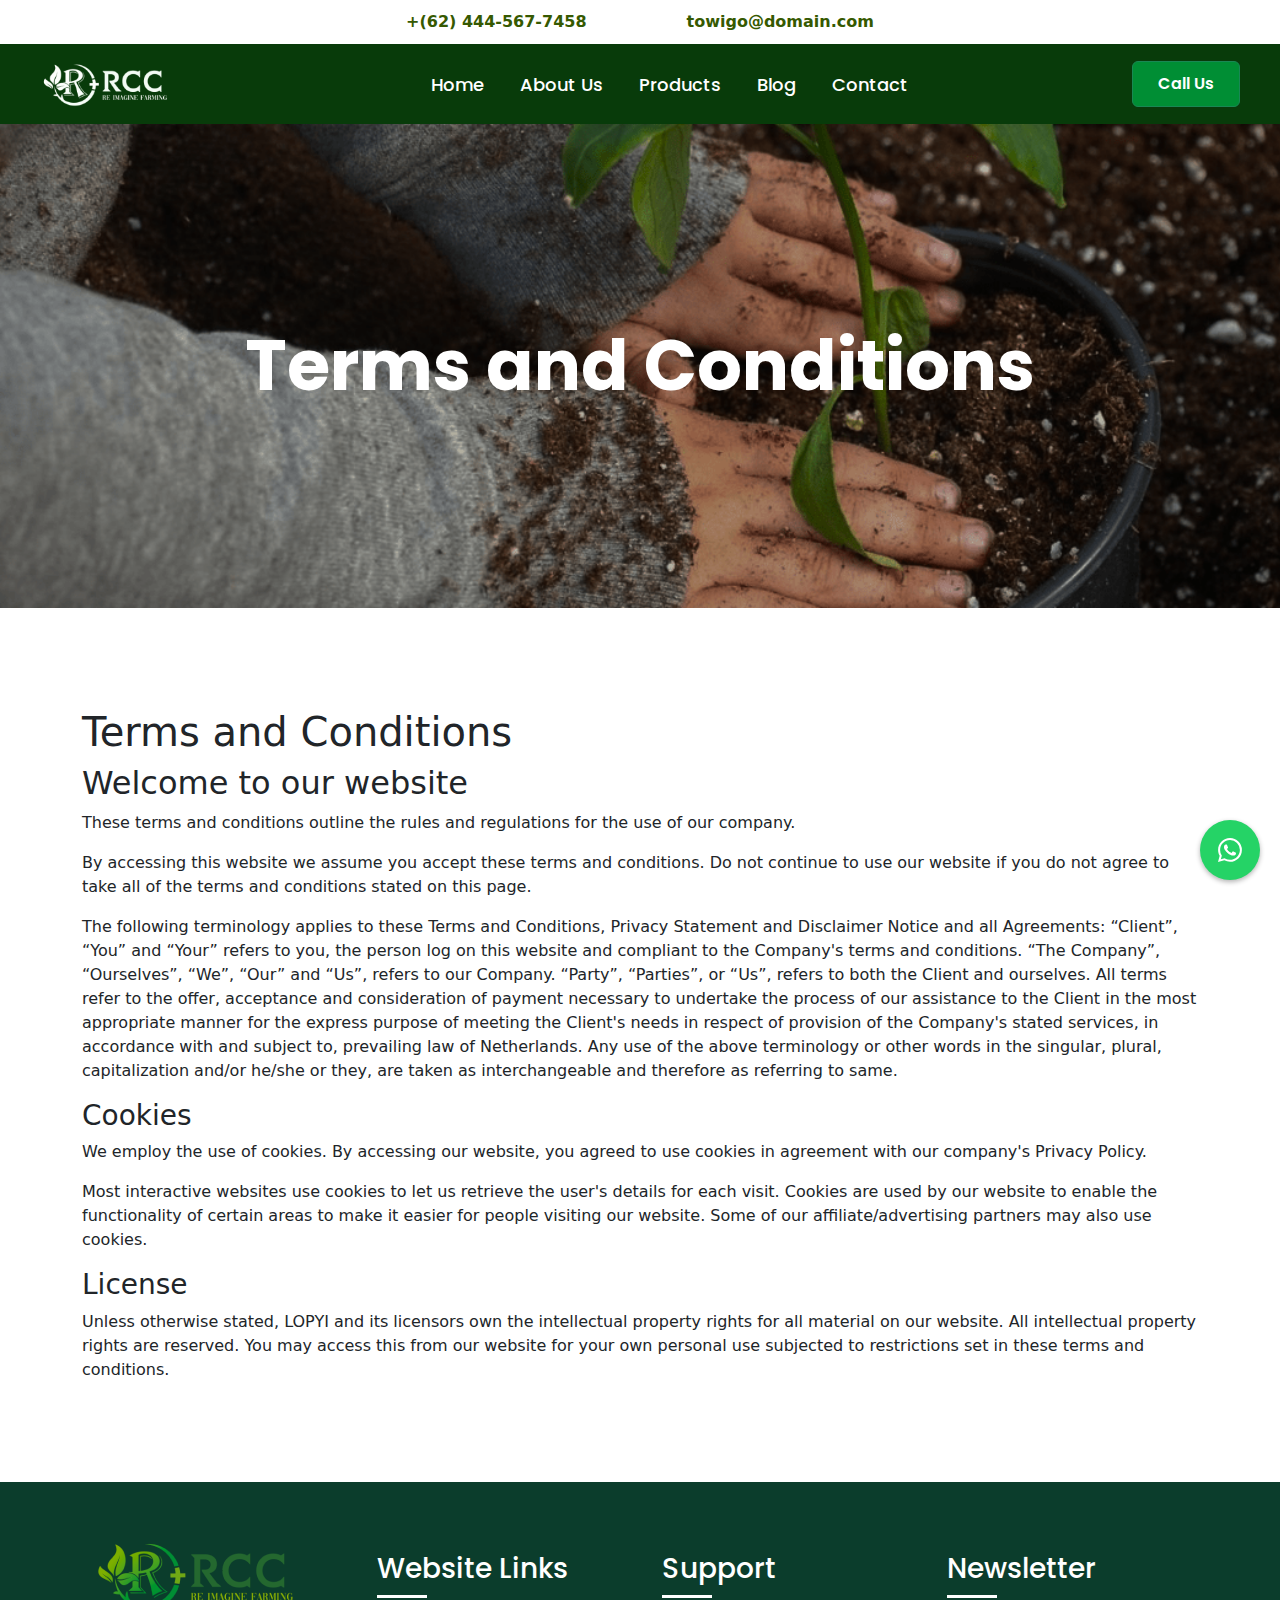
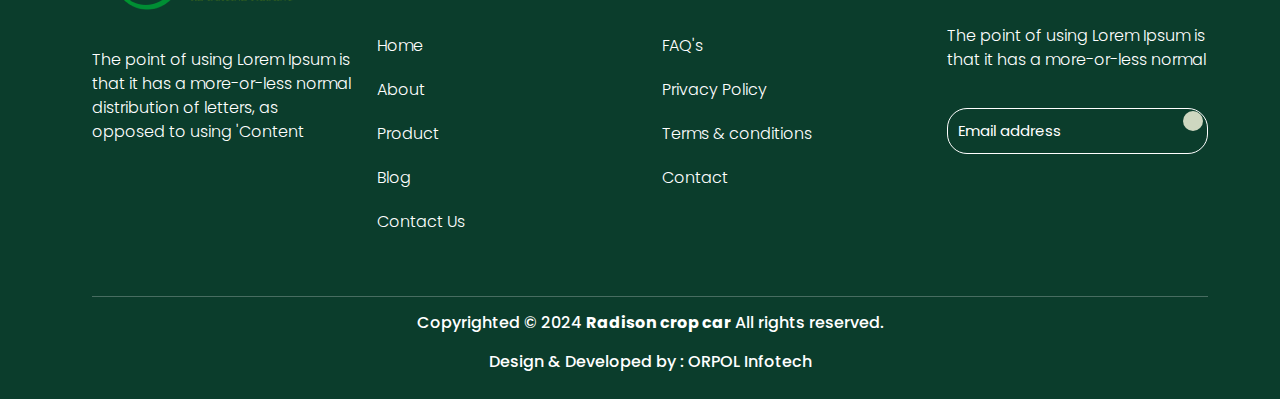
<file: conditions.html>
<!DOCTYPE html>
<html lang="en">
<head>
    <meta charset="UTF-8">
    <meta name="viewport" content="width=device-width, initial-scale=1.0">
    <title>Terms and Conditions</title>


    <link rel="shortcut icon" href="./asset/image/fevicon.png" />
    <link rel="stylesheet" href="./asset/css/about.css">
    <link rel="stylesheet" href="./asset/css/shortcode.css">
    <link rel="stylesheet" href="./asset/css/style.css">
    <link rel="stylesheet" href="./asset/css/media.css">
    <link rel="stylesheet" href="./asset/css/faq.css">




    <!-- Bootstrap CSS -->
    <link rel="stylesheet" href="https://cdn.jsdelivr.net/npm/bootstrap@4.4.1/dist/css/bootstrap.min.css" integrity="sha384-Vkoo8x4CGsO3+Hhxv8T/Q5PaXtkKtu6ug5TOeNV6gBiFeWPGFN9MuhOf23Q9Ifjh" crossorigin="anonymous">
    <link href="https://cdn.jsdelivr.net/npm/bootstrap@5.3.3/dist/css/bootstrap.min.css" rel="stylesheet" integrity="sha384-QWTKZyjpPEjISv5WaRU9OFeRpok6YctnYmDr5pNlyT2bRjXh0JMhjY6hW+ALEwIH" crossorigin="anonymous">
    <!--  font-awesome -->
    <link rel="stylesheet" href="https://cdnjs.cloudflare.com/ajax/libs/font-awesome/6.5.2/css/all.min.css" integrity="sha512-SnH5WK+bZxgPHs44uWIX+LLJAJ9/2PkPKZ5QiAj6Ta86w+fsb2TkcmfRyVX3pBnMFcV7oQPJkl9QevSCWr3W6A==" crossorigin="anonymous" referrerpolicy="no-referrer" />
</head>
<body>
    <div class="tel justify-content-center align-items-center">
        <div class="phone">
            <i class="fa-solid fa-phone"></i> +(62) 444-567-7458
        </div> 
        <div class="email">
            <i class="fa-solid fa-envelope"></i> towigo@domain.com
        </div>
    </div>
    
    <div class="about fontfamaily">
        <div class="about-header">
            <div class="header">
                <nav class="navbar navbar-expand-lg">
                    <a class="navbar-brand" href="index.html"><img src="asset/image/about/logo-white.png" alt="" width="130px"></a>
                    <button class="navbar-toggler" type="button" data-toggle="collapse" data-target="#navbarSupportedContent" aria-controls="navbarSupportedContent" aria-expanded="false" aria-label="Toggle navigation">
                      <span class="navbar-toggler-icon"></span>
                    </button>
        
                    <div class="collapse navbar-collapse" id="navbarSupportedContent">
                        <ul class="navbar-nav mr-auto ">
                            <li class="nav-item">
                                <a class="nav-link" href="index.html">Home <span class="sr-only">(current)</span></a>
                            </li>
                            <li class="nav-item">
                                <a class="nav-link" href="about.html">About Us</a>
                            </li>
                            <li class="nav-item dropdown" onmouseover="showDropdown()" onmouseout="hideDropdown()"> 
                                <a class="nav-link" href="#" id="navbarDropdownProducts">
                                    Products 
                                </a>
                                <div class="dropdown-menu" aria-labelledby="navbarDropdownProducts">
                                    <a class="dropdown-item" href="product.html">All Product</a>
                                    <a class="dropdown-item" href="insecticides.html">Insecticides</a>
                                    <a class="dropdown-item" href="herbicides.html">Herbicides</a>
                                    <a class="dropdown-item" href="pgr.html">PGR</a>
                                    <a class="dropdown-item" href="commingsoon.html">Comming soon</a>
                                    
                                </div>
                            </li>
                            <li class="nav-item">
                                <a class="nav-link" href="blog.html">Blog</a>
                            </li>
                            <li class="nav-item">
                                <a class="nav-link" href="contact.html">Contact</a>
                            </li>
        
                        </ul>
                        <form class="form-inline my-2 my-lg-0">
                            <button class="btn btn-outline-success my-2 my-sm-0 call" type="submit"><i class="fa-solid fa-phone"></i> Call Us</button>
                        </form>
                    </div>
                </nav>
        
            </div>
        </div>
        <h1>Terms and Conditions</h1>
    </div>
    

    <div class="policy margin_top100">
        <div class="container">
            <h1>Terms and Conditions</h1>
        <h2>Welcome to our website</h2>
        <p>These terms and conditions outline the rules and regulations for the use of our company.</p>
        <p>
          By accessing this website we assume you accept these terms and conditions. Do not continue to use our website
          if you do not agree to take all of the terms and conditions stated on this page.
        </p>
        <p>
          The following terminology applies to these Terms and Conditions, Privacy Statement and Disclaimer Notice and
          all Agreements: “Client”, “You” and “Your” refers to you, the person log on this website and compliant to the
          Company's terms and conditions. “The Company”, “Ourselves”, “We”, “Our” and “Us”, refers to our Company.
          “Party”, “Parties”, or “Us”, refers to both the Client and ourselves. All terms refer to the offer, acceptance
          and consideration of payment necessary to undertake the process of our assistance to the Client in the most
          appropriate manner for the express purpose of meeting the Client's needs in respect of provision of the
          Company's stated services, in accordance with and subject to, prevailing law of Netherlands. Any use of the
          above terminology or other words in the singular, plural, capitalization and/or he/she or they, are taken as
          interchangeable and therefore as referring to same.
        </p>
        <h3>Cookies</h3>
        <p>
          We employ the use of cookies. By accessing our website, you agreed to use cookies in agreement with our
          company's Privacy Policy.
        </p>
        <p>
          Most interactive websites use cookies to let us retrieve the user's details for each visit. Cookies are used
          by our website to enable the functionality of certain areas to make it easier for people visiting our website.
          Some of our affiliate/advertising partners may also use cookies.
        </p>
        <h3>License</h3>
        <p>
          Unless otherwise stated, LOPYI and its licensors own the intellectual property rights for all material on our
          website. All intellectual property rights are reserved. You may access this from our website for your own
          personal use subjected to restrictions set in these terms and conditions.
        </p>
        </div>
    </div>







        <!-- footer seaction start -->
        <footer class="margin_top100 fontfamaily">
            <div class="footer">
                <div class="container">
                    <div class="row padding_bottom30">
                        <div class="col-lg-3">
                            <img src="asset/image/home/logo.png" alt="">
                            <p>The point of using Lorem Ipsum is that it has a more-or-less normal distribution of letters, as opposed to using 'Content </p>
                            <div class="f-icon">
                                <div class="icon">
                                    <i class="fa-brands fa-facebook"></i>
                                </div>
                                <div class="icon">
                                    <i class="fa-brands fa-square-instagram"></i>
                                </div>
                                <div class="icon">
                                    <i class="fa-brands fa-linkedin"></i>
                                </div>
                            </div>
                        </div>
                        <div class="col-lg-3 padding_top20 heading">
                            <h3>Website Links</h3>
                            <ul class="padding_top20">
                                <li class="padding_top20">
                                    <a href="index.html">Home</a>
                                </li>
                                <li class="padding_top20">
                                    <a href="about.html">About</a>
                                </li>
                                <li class="padding_top20">
                                    <a href="product.html">Product</a>
                                </li>
                                <li class="padding_top20">
                                    <a href="blog.html">Blog</a>
                                </li>
                                <li class="padding_top20">
                                    <a href="contact.html">Contact Us</a>
                                </li>
                            </ul>
                        </div>
                        <div class="col-lg-3 padding_top20 heading">
                            <h3>Support</h3>
                            <ul class="padding_top20">
                                <li class="padding_top20">
                                    <a href="faq.html">FAQ's</a>
                                </li>
                                <li class="padding_top20">
                                    <a href="policy.html">Privacy Policy</a>
                                </li>
                                <li class="padding_top20">
                                    <a href="conditions.html">Terms & conditions</a>
                                </li>
                                <li class="padding_top20">
                                    <a href="contact.html">Contact</a>
                                </li>
                            </ul>
                        </div>
                        <div class="col-lg-3 padding_top20 heading">
                            <h3> Newsletter</h3>
                            <p>The point of using Lorem Ipsum is that it has a more-or-less normal </p>
                            <div class="input">
                                <input type="email" class="email margin_top20" id="exampleInputEmail1" aria-describedby="emailHelp" placeholder="Email address">
                                <i class="e-icon fa-solid fa-envelope"></i> 
                            </div>
                                                  
                        </div>
                    </div>
                    <hr>
                    <div class="copy  padding_bottom20">
                        <h6 class="text-center"> Copyrighted © 2024 <b> Radison crop car</b>  All rights reserved. </h6>
                        <h6 class="text-center margin_top20"> Design & Developed by : ORPOL Infotech</h6>
                    </div>
                </div>
            </div>
            
            
        </footer>
    
    
    
    
        <!--whatsapp start-->
        <!-- this seaction css style.css -->
        
        <a href="#" target=”_blank” class="whatsapp-btn">
            <svg xmlns="http://www.w3.org/2000/svg" width="24" height="24" fill="currentColor" class="bi bi-whatsapp" viewBox="0 0 16 16">
                <path d="M13.601 2.326A7.85 7.85 0 0 0 7.994 0C3.627 0 .068 3.558.064 7.926c0 1.399.366 2.76 1.057 3.965L0 16l4.204-1.102a7.9 7.9 0 0 0 3.79.965h.004c4.368 0 7.926-3.558 7.93-7.93A7.9 7.9 0 0 0 13.6 2.326zM7.994 14.521a6.6 6.6 0 0 1-3.356-.92l-.24-.144-2.494.654.666-2.433-.156-.251a6.56 6.56 0 0 1-1.007-3.505c0-3.626 2.957-6.584 6.591-6.584a6.56 6.56 0 0 1 4.66 1.931 6.56 6.56 0 0 1 1.928 4.66c-.004 3.639-2.961 6.592-6.592 6.592m3.615-4.934c-.197-.099-1.17-.578-1.353-.646-.182-.065-.315-.099-.445.099-.133.197-.513.646-.627.775-.114.133-.232.148-.43.05-.197-.1-.836-.308-1.592-.985-.59-.525-.985-1.175-1.103-1.372-.114-.198-.011-.304.088-.403.087-.088.197-.232.296-.346.1-.114.133-.198.198-.33.065-.134.034-.248-.015-.347-.05-.099-.445-1.076-.612-1.47-.16-.389-.323-.335-.445-.34-.114-.007-.247-.007-.38-.007a.73.73 0 0 0-.529.247c-.182.198-.691.677-.691 1.654s.71 1.916.81 2.049c.098.133 1.394 2.132 3.383 2.992.47.205.84.326 1.129.418.475.152.904.129 1.246.08.38-.058 1.171-.48 1.338-.943.164-.464.164-.86.114-.943-.049-.084-.182-.133-.38-.232"/>
              </svg>
          </a>
        <!--whatsapp end-->

    <!-- Optional JavaScript -->
    <!-- jQuery first, then Popper.js, then Bootstrap JS -->
    <script src="https://code.jquery.com/jquery-3.4.1.slim.min.js" integrity="sha384-J6qa4849blE2+poT4WnyKhv5vZF5SrPo0iEjwBvKU7imGFAV0wwj1yYfoRSJoZ+n" crossorigin="anonymous"></script>
    <script src="https://cdn.jsdelivr.net/npm/popper.js@1.16.0/dist/umd/popper.min.js" integrity="sha384-Q6E9RHvbIyZFJoft+2mJbHaEWldlvI9IOYy5n3zV9zzTtmI3UksdQRVvoxMfooAo" crossorigin="anonymous"></script>
    <script src="https://cdn.jsdelivr.net/npm/bootstrap@4.4.1/dist/js/bootstrap.min.js" integrity="sha384-wfSDF2E50Y2D1uUdj0O3uMBJnjuUD4Ih7YwaYd1iqfktj0Uod8GCExl3Og8ifwB6" crossorigin="anonymous"></script>
    <script src="https://cdn.jsdelivr.net/npm/bootstrap@5.3.3/dist/js/bootstrap.bundle.min.js" integrity="sha384-YvpcrYf0tY3lHB60NNkmXc5s9fDVZLESaAA55NDzOxhy9GkcIdslK1eN7N6jIeHz" crossorigin="anonymous"></script>
    <script src="./asset/js/main.js" defer></script>
</body>
</html>
</file>
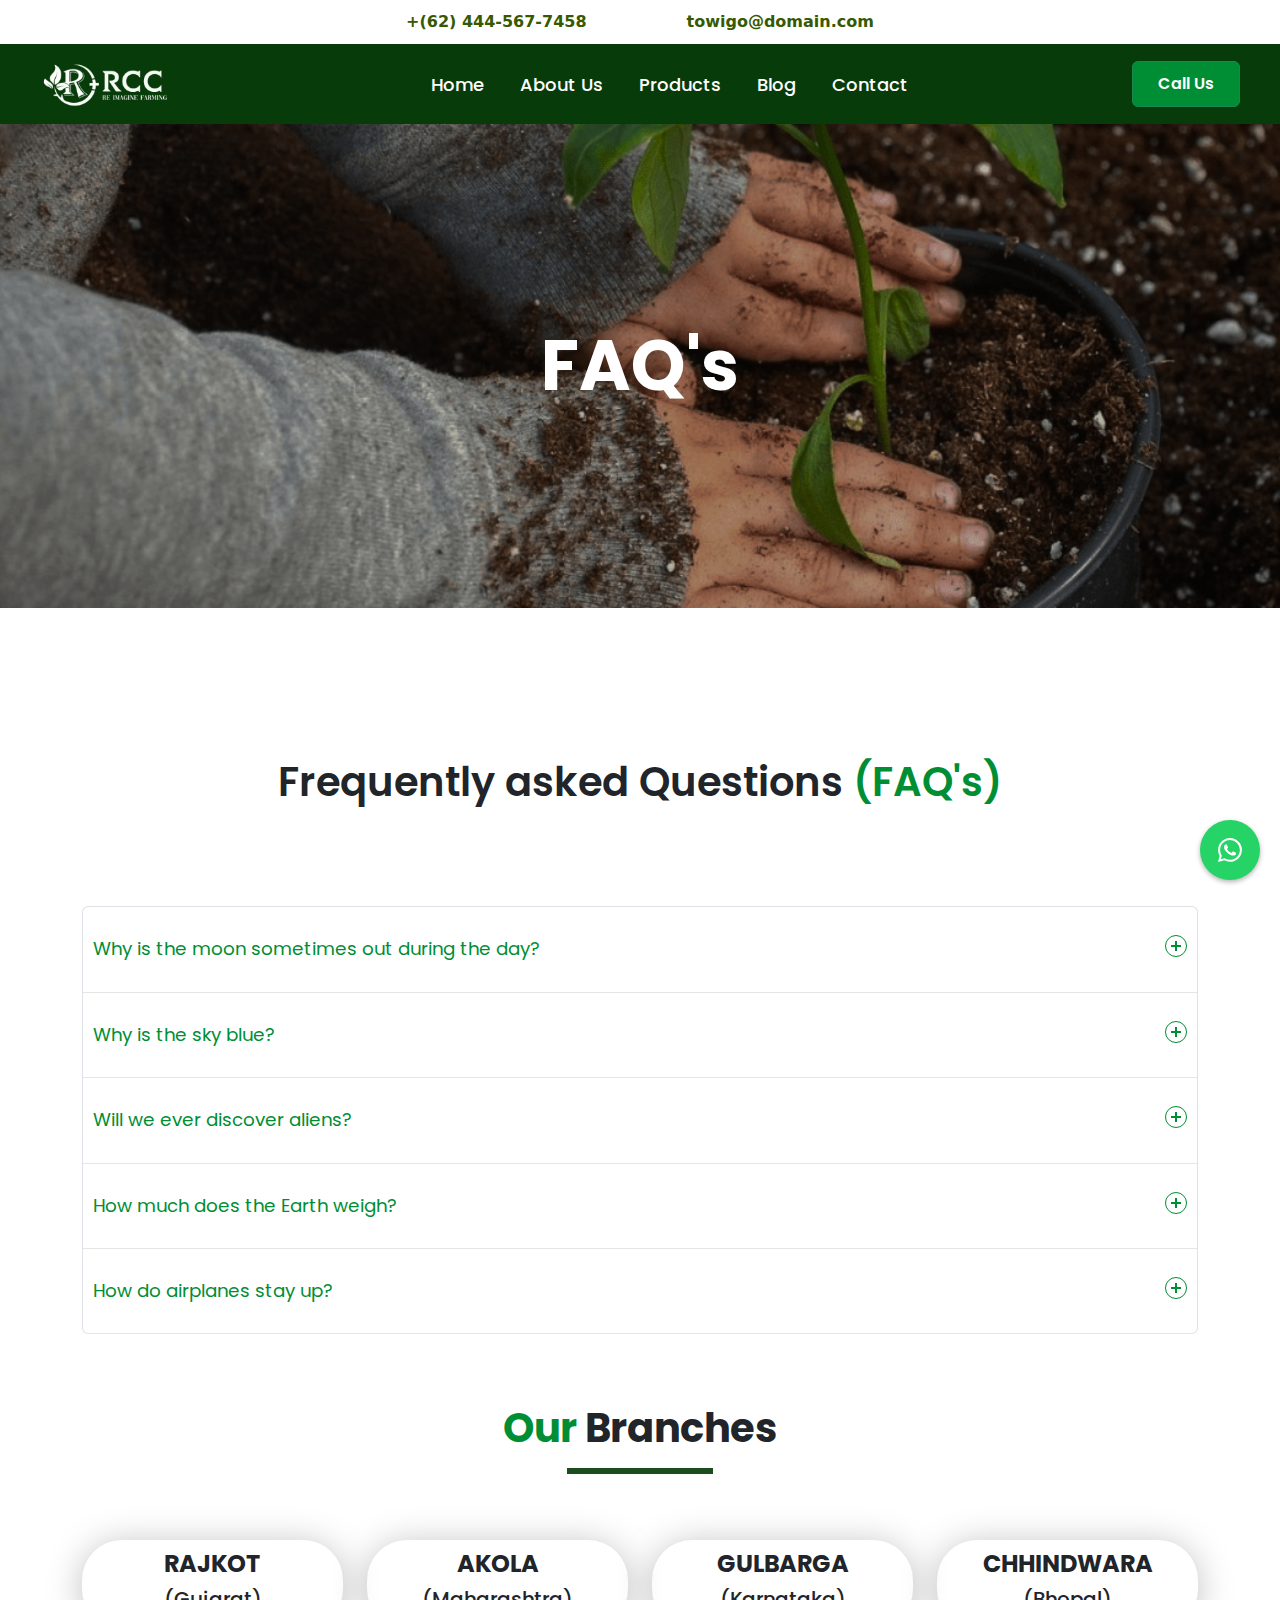
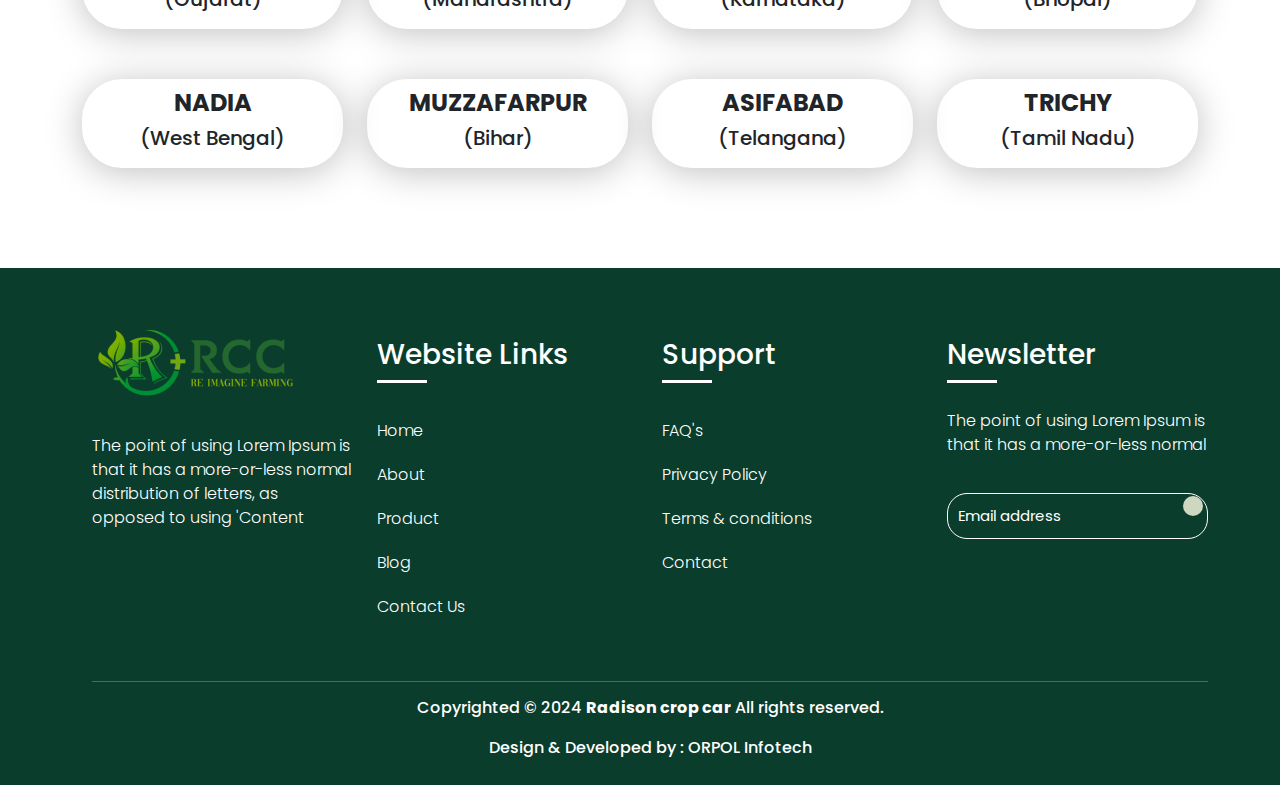
<file: faq.html>
<!DOCTYPE html>
<html lang="en">
<head>
    <meta charset="UTF-8">
    <meta name="viewport" content="width=device-width, initial-scale=1.0">
    <title>FAQ</title>
    <link rel="shortcut icon" href="./asset/image/fevicon.png" />
    <link rel="stylesheet" href="./asset/css/about.css">
    <link rel="stylesheet" href="./asset/css/shortcode.css">
    <link rel="stylesheet" href="./asset/css/style.css">
    <link rel="stylesheet" href="./asset/css/media.css">
    <link rel="stylesheet" href="./asset/css/faq.css">




    <!-- Bootstrap CSS -->
    <link rel="stylesheet" href="https://cdn.jsdelivr.net/npm/bootstrap@4.4.1/dist/css/bootstrap.min.css" integrity="sha384-Vkoo8x4CGsO3+Hhxv8T/Q5PaXtkKtu6ug5TOeNV6gBiFeWPGFN9MuhOf23Q9Ifjh" crossorigin="anonymous">
    <link href="https://cdn.jsdelivr.net/npm/bootstrap@5.3.3/dist/css/bootstrap.min.css" rel="stylesheet" integrity="sha384-QWTKZyjpPEjISv5WaRU9OFeRpok6YctnYmDr5pNlyT2bRjXh0JMhjY6hW+ALEwIH" crossorigin="anonymous">
    <!--  font-awesome -->
    <link rel="stylesheet" href="https://cdnjs.cloudflare.com/ajax/libs/font-awesome/6.5.2/css/all.min.css" integrity="sha512-SnH5WK+bZxgPHs44uWIX+LLJAJ9/2PkPKZ5QiAj6Ta86w+fsb2TkcmfRyVX3pBnMFcV7oQPJkl9QevSCWr3W6A==" crossorigin="anonymous" referrerpolicy="no-referrer" />


</head>
<body>
    <div class="tel justify-content-center align-items-center">
        <div class="phone">
            <i class="fa-solid fa-phone"></i> +(62) 444-567-7458
        </div> 
        <div class="email">
            <i class="fa-solid fa-envelope"></i> towigo@domain.com
        </div>
    </div>
    
    <div class="about fontfamaily">
        <div class="about-header">
            <div class="header">
                <nav class="navbar navbar-expand-lg">
                    <a class="navbar-brand" href="index.html"><img src="asset/image/about/logo-white.png" alt="" width="130px"></a>
                    <button class="navbar-toggler" type="button" data-toggle="collapse" data-target="#navbarSupportedContent" aria-controls="navbarSupportedContent" aria-expanded="false" aria-label="Toggle navigation">
                      <span class="navbar-toggler-icon"></span>
                    </button>
        
                    <div class="collapse navbar-collapse" id="navbarSupportedContent">
                        <ul class="navbar-nav mr-auto ">
                            <li class="nav-item">
                                <a class="nav-link" href="index.html">Home <span class="sr-only">(current)</span></a>
                            </li>
                            <li class="nav-item">
                                <a class="nav-link" href="about.html">About Us</a>
                            </li>
                            <li class="nav-item dropdown" onmouseover="showDropdown()" onmouseout="hideDropdown()"> 
                                <a class="nav-link" href="#" id="navbarDropdownProducts">
                                    Products 
                                </a>
                                <div class="dropdown-menu" aria-labelledby="navbarDropdownProducts">
                                    <a class="dropdown-item" href="product.html">All Product</a>
                                    <a class="dropdown-item" href="insecticides.html">Insecticides</a>
                                    <a class="dropdown-item" href="herbicides.html">Herbicides</a>
                                    <a class="dropdown-item" href="pgr.html">PGR</a>
                                    <a class="dropdown-item" href="commingsoon.html">Comming soon</a>
                                    
                                </div>
                            </li>
                            <li class="nav-item">
                                <a class="nav-link" href="blog.html">Blog</a>
                            </li>
                            <li class="nav-item">
                                <a class="nav-link" href="contact.html">Contact</a>
                            </li>
        
                        </ul>
                        <form class="form-inline my-2 my-lg-0">
                            <button class="btn btn-outline-success my-2 my-sm-0 call" type="submit"><i class="fa-solid fa-phone"></i> Call Us</button>
                        </form>
                    </div>
                </nav>
        
            </div>
        </div>
        <h1>FAQ's</h1>
    </div>
    



    
    <div class="faq margin_top150 margin_bottom70 fontfamaily">
        <div class="container">
            <h1>Frequently asked Questions <span>(FAQ's)</span></h1>
            <div class="accordion margin_top100">
              <div class="accordion-item">
                <button id="accordion-button-1" aria-expanded="false">
                  <span class="accordion-title">Why is the moon sometimes out during the day?</span>
                  <span class="icon" aria-hidden="true"></span>
                </button>
                <div class="accordion-content">
                  <p>
                    Lorem ipsum dolor sit amet, consectetur adipiscing elit, sed do eiusmod tempor
                    incididunt ut labore et dolore magna aliqua. Elementum sagittis vitae et leo duis ut.
                    Ut tortor pretium viverra suspendisse potenti.
                  </p>
                </div>
              </div>
              <div class="accordion-item">
                <button id="accordion-button-2" aria-expanded="false">
                  <span class="accordion-title">Why is the sky blue?</span>
                  <span class="icon" aria-hidden="true"></span>
                </button>
                <div class="accordion-content">
                  <p>
                    Lorem ipsum dolor sit amet, consectetur adipiscing elit, sed do eiusmod tempor
                    incididunt ut labore et dolore magna aliqua. Elementum sagittis vitae et leo duis ut.
                    Ut tortor pretium viverra suspendisse potenti.
                  </p>
                </div>
              </div>
              <div class="accordion-item">
                <button id="accordion-button-3" aria-expanded="false">
                  <span class="accordion-title">Will we ever discover aliens?</span>
                  <span class="icon" aria-hidden="true"></span>
                </button>
                <div class="accordion-content">
                  <p>
                    Lorem ipsum dolor sit amet, consectetur adipiscing elit, sed do eiusmod tempor
                    incididunt ut labore et dolore magna aliqua. Elementum sagittis vitae et leo duis ut.
                    Ut tortor pretium viverra suspendisse potenti.
                  </p>
                </div>
              </div>
              <div class="accordion-item">
                <button id="accordion-button-4" aria-expanded="false">
                  <span class="accordion-title">How much does the Earth weigh?</span>
                  <span class="icon" aria-hidden="true"></span>
                </button>
                <div class="accordion-content">
                  <p>
                    Lorem ipsum dolor sit amet, consectetur adipiscing elit, sed do eiusmod tempor
                    incididunt ut labore et dolore magna aliqua. Elementum sagittis vitae et leo duis ut.
                    Ut tortor pretium viverra suspendisse potenti.
                  </p>
                </div>
              </div>
              <div class="accordion-item">
                <button id="accordion-button-5" aria-expanded="false">
                  <span class="accordion-title">How do airplanes stay up?</span>
                  <span class="icon" aria-hidden="true"></span>
                </button>
                <div class="accordion-content">
                  <p>
                    Lorem ipsum dolor sit amet, consectetur adipiscing elit, sed do eiusmod tempor
                    incididunt ut labore et dolore magna aliqua. Elementum sagittis vitae et leo duis ut.
                    Ut tortor pretium viverra suspendisse potenti.
                  </p>
                </div>
              </div>
            </div>
          </div>
    </div>

     <!--  branches seaction start -->
     <div class="branche margin_top50 margin_bottom50 fontfamaily">
        <div class="container">
            <h1><span>Our</span> Branches</h1>
            <div class="cus-hr">
                <hr>
            </div>
            <div class="row">
                <div class="col-lg-3">
                    <div class="city margin_top50">
                        <h4>RAJKOT</h4>
                        <h5>(Gujarat)</h5>
                    </div>
                </div>
                <div class="col-lg-3">
                    <div class="city margin_top50">
                        <h4>AKOLA</h4>
                        <h5>(Maharashtra)</h5>
                    </div>
                </div>
                <div class="col-lg-3">
                    <div class="city margin_top50">
                        <h4>GULBARGA</h4>
                        <h5>(Karnataka)</h5>
                    </div>
                </div>
                <div class="col-lg-3">
                    <div class="city margin_top50">
                        <h4>CHHINDWARA</h4>
                        <h5>(Bhopal)</h5>
                    </div>
                </div>

            </div>
            <div class="row">
                <div class="col-lg-3">
                    <div class="city margin_top50">
                        <h4>NADIA</h4>
                        <h5>(West Bengal)</h5>
                    </div>
                </div>
                <div class="col-lg-3">
                    <div class="city margin_top50">
                        <h4>MUZZAFARPUR</h4>
                        <h5>(Bihar)</h5>
                    </div>
                </div>
                <div class="col-lg-3">
                    <div class="city margin_top50">
                        <h4>ASIFABAD</h4>
                        <h5>(Telangana)</h5>
                    </div>
                </div>
                <div class="col-lg-3">
                    <div class="city margin_top50">
                        <h4>TRICHY</h4>
                        <h5>(Tamil Nadu)</h5>
                    </div>
                </div>

            </div>
        </div>
    </div>
    <!--  branches seaction end -->


    <!-- footer seaction start -->
    <footer class="margin_top100 fontfamaily">
        <div class="footer">
            <div class="container">
                <div class="row padding_bottom30">
                    <div class="col-lg-3">
                        <img src="asset/image/home/logo.png" alt="">
                        <p>The point of using Lorem Ipsum is that it has a more-or-less normal distribution of letters, as opposed to using 'Content </p>
                        <div class="f-icon">
                            <div class="icon">
                                <i class="fa-brands fa-facebook"></i>
                            </div>
                            <div class="icon">
                                <i class="fa-brands fa-square-instagram"></i>
                            </div>
                            <div class="icon">
                                <i class="fa-brands fa-linkedin"></i>
                            </div>
                        </div>
                    </div>
                    <div class="col-lg-3 padding_top20 heading">
                        <h3>Website Links</h3>
                        <ul class="padding_top20">
                            <li class="padding_top20">
                                <a href="index.html">Home</a>
                            </li>
                            <li class="padding_top20">
                                <a href="about.html">About</a>
                            </li>
                            <li class="padding_top20">
                                <a href="product.html">Product</a>
                            </li>
                            <li class="padding_top20">
                                <a href="blog.html">Blog</a>
                            </li>
                            <li class="padding_top20">
                                <a href="contact.html">Contact Us</a>
                            </li>
                        </ul>
                    </div>
                    <div class="col-lg-3 padding_top20 heading">
                        <h3>Support</h3>
                        <ul class="padding_top20">
                            <li class="padding_top20">
                                <a href="faq.html">FAQ's</a>
                            </li>
                            <li class="padding_top20">
                                <a href="policy.html">Privacy Policy</a>
                            </li>
                            <li class="padding_top20">
                                <a href="conditions.html">Terms & conditions</a>
                            </li>
                            <li class="padding_top20">
                                <a href="contact.html">Contact</a>
                            </li>
                        </ul>
                    </div>
                    <div class="col-lg-3 padding_top20 heading">
                        <h3> Newsletter</h3>
                        <p>The point of using Lorem Ipsum is that it has a more-or-less normal </p>
                        <div class="input">
                            <input type="email" class="email margin_top20" id="exampleInputEmail1" aria-describedby="emailHelp" placeholder="Email address">
                            <i class="e-icon fa-solid fa-envelope"></i> 
                        </div>
                                              
                    </div>
                </div>
                <hr>
                <div class="copy  padding_bottom20">
                    <h6 class="text-center"> Copyrighted © 2024 <b> Radison crop car</b>  All rights reserved. </h6>
                    <h6 class="text-center margin_top20"> Design & Developed by : ORPOL Infotech</h6>
                </div>
            </div>
        </div>
        
        
    </footer>




    <!--whatsapp start-->
    <!-- this seaction css style.css -->
    
    <a href="#" target=”_blank” class="whatsapp-btn">
        <svg xmlns="http://www.w3.org/2000/svg" width="24" height="24" fill="currentColor" class="bi bi-whatsapp" viewBox="0 0 16 16">
            <path d="M13.601 2.326A7.85 7.85 0 0 0 7.994 0C3.627 0 .068 3.558.064 7.926c0 1.399.366 2.76 1.057 3.965L0 16l4.204-1.102a7.9 7.9 0 0 0 3.79.965h.004c4.368 0 7.926-3.558 7.93-7.93A7.9 7.9 0 0 0 13.6 2.326zM7.994 14.521a6.6 6.6 0 0 1-3.356-.92l-.24-.144-2.494.654.666-2.433-.156-.251a6.56 6.56 0 0 1-1.007-3.505c0-3.626 2.957-6.584 6.591-6.584a6.56 6.56 0 0 1 4.66 1.931 6.56 6.56 0 0 1 1.928 4.66c-.004 3.639-2.961 6.592-6.592 6.592m3.615-4.934c-.197-.099-1.17-.578-1.353-.646-.182-.065-.315-.099-.445.099-.133.197-.513.646-.627.775-.114.133-.232.148-.43.05-.197-.1-.836-.308-1.592-.985-.59-.525-.985-1.175-1.103-1.372-.114-.198-.011-.304.088-.403.087-.088.197-.232.296-.346.1-.114.133-.198.198-.33.065-.134.034-.248-.015-.347-.05-.099-.445-1.076-.612-1.47-.16-.389-.323-.335-.445-.34-.114-.007-.247-.007-.38-.007a.73.73 0 0 0-.529.247c-.182.198-.691.677-.691 1.654s.71 1.916.81 2.049c.098.133 1.394 2.132 3.383 2.992.47.205.84.326 1.129.418.475.152.904.129 1.246.08.38-.058 1.171-.48 1.338-.943.164-.464.164-.86.114-.943-.049-.084-.182-.133-.38-.232"/>
          </svg>
      </a>
    <!--whatsapp end-->






    <!-- Optional JavaScript -->
    <!-- jQuery first, then Popper.js, then Bootstrap JS -->
    <script src="https://code.jquery.com/jquery-3.4.1.slim.min.js" integrity="sha384-J6qa4849blE2+poT4WnyKhv5vZF5SrPo0iEjwBvKU7imGFAV0wwj1yYfoRSJoZ+n" crossorigin="anonymous"></script>
    <script src="https://cdn.jsdelivr.net/npm/popper.js@1.16.0/dist/umd/popper.min.js" integrity="sha384-Q6E9RHvbIyZFJoft+2mJbHaEWldlvI9IOYy5n3zV9zzTtmI3UksdQRVvoxMfooAo" crossorigin="anonymous"></script>
    <script src="https://cdn.jsdelivr.net/npm/bootstrap@4.4.1/dist/js/bootstrap.min.js" integrity="sha384-wfSDF2E50Y2D1uUdj0O3uMBJnjuUD4Ih7YwaYd1iqfktj0Uod8GCExl3Og8ifwB6" crossorigin="anonymous"></script>
    <script src="https://cdn.jsdelivr.net/npm/bootstrap@5.3.3/dist/js/bootstrap.bundle.min.js" integrity="sha384-YvpcrYf0tY3lHB60NNkmXc5s9fDVZLESaAA55NDzOxhy9GkcIdslK1eN7N6jIeHz" crossorigin="anonymous"></script>
    <script src="./asset/js/main.js" defer></script>


    <script>
        const items = document.querySelectorAll('.accordion button');

            function toggleAccordion() {
            const itemToggle = this.getAttribute('aria-expanded');

            for (i = 0; i < items.length; i++) {
                items[i].setAttribute('aria-expanded', 'false');
            }

            if (itemToggle == 'false') {
                this.setAttribute('aria-expanded', 'true');
            }
            }

            items.forEach((item) => item.addEventListener('click', toggleAccordion));




    </script>
    


</body>
</html>
</file>
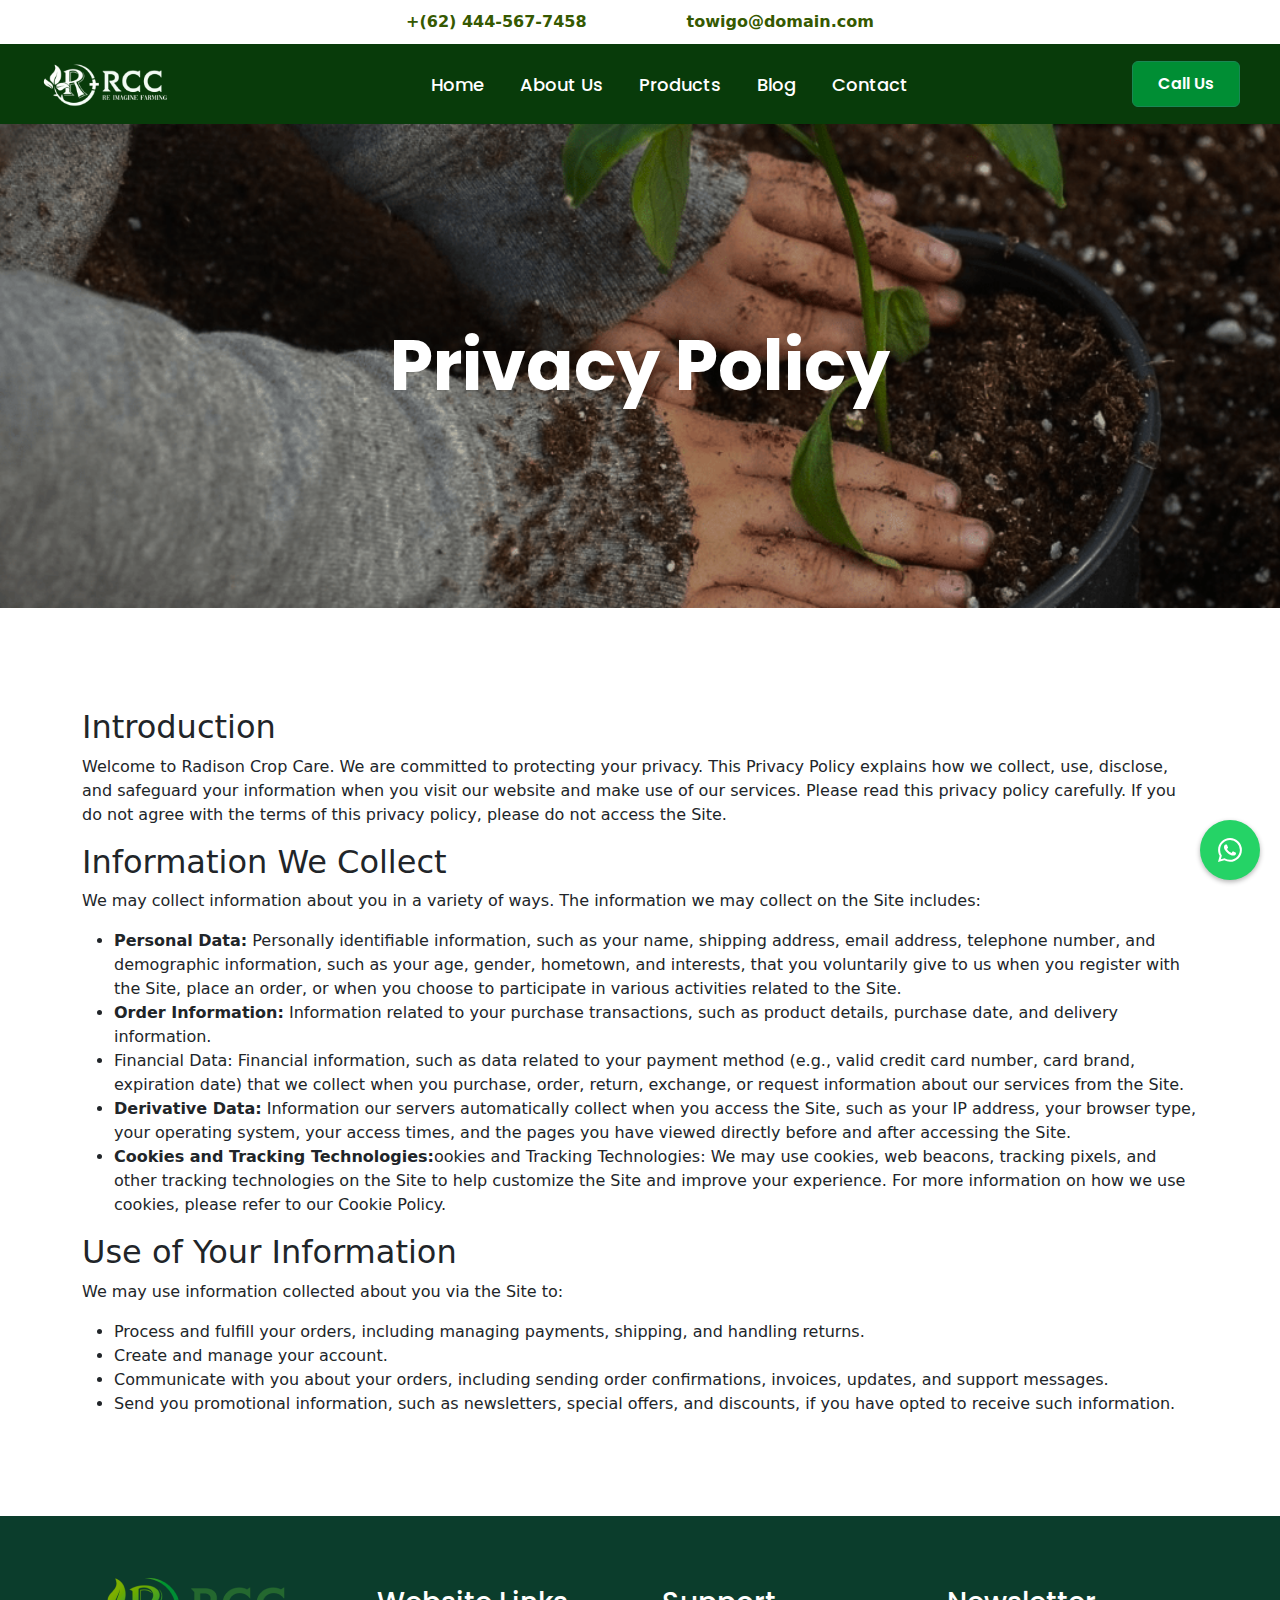
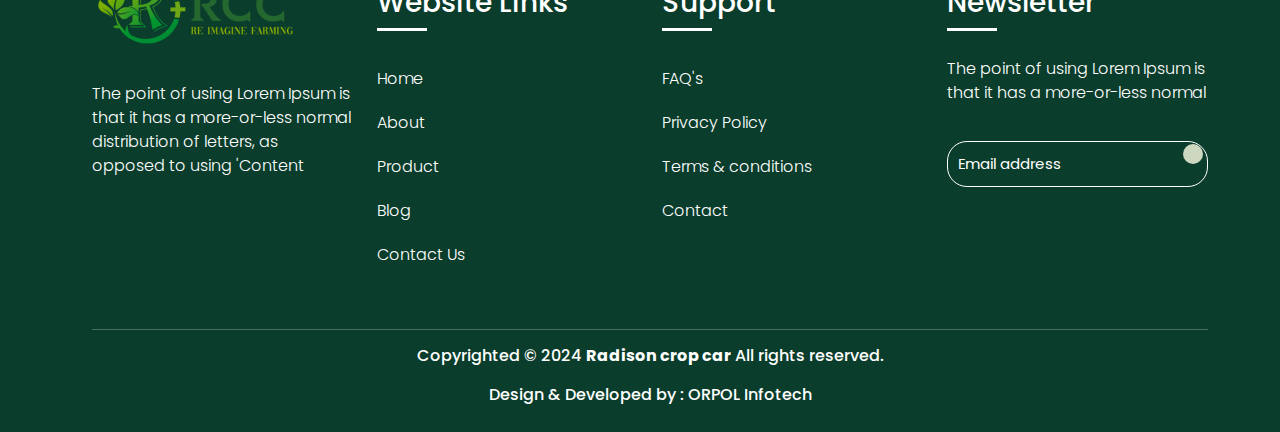
<file: policy.html>
<!DOCTYPE html>
<html lang="en">
<head>
    <meta charset="UTF-8">
    <meta name="viewport" content="width=device-width, initial-scale=1.0">
    <title>Policy</title>


    <link rel="shortcut icon" href="./asset/image/fevicon.png" />
    <link rel="stylesheet" href="./asset/css/about.css">
    <link rel="stylesheet" href="./asset/css/shortcode.css">
    <link rel="stylesheet" href="./asset/css/style.css">
    <link rel="stylesheet" href="./asset/css/media.css">
    <link rel="stylesheet" href="./asset/css/faq.css">




    <!-- Bootstrap CSS -->
    <link rel="stylesheet" href="https://cdn.jsdelivr.net/npm/bootstrap@4.4.1/dist/css/bootstrap.min.css" integrity="sha384-Vkoo8x4CGsO3+Hhxv8T/Q5PaXtkKtu6ug5TOeNV6gBiFeWPGFN9MuhOf23Q9Ifjh" crossorigin="anonymous">
    <link href="https://cdn.jsdelivr.net/npm/bootstrap@5.3.3/dist/css/bootstrap.min.css" rel="stylesheet" integrity="sha384-QWTKZyjpPEjISv5WaRU9OFeRpok6YctnYmDr5pNlyT2bRjXh0JMhjY6hW+ALEwIH" crossorigin="anonymous">
    <!--  font-awesome -->
    <link rel="stylesheet" href="https://cdnjs.cloudflare.com/ajax/libs/font-awesome/6.5.2/css/all.min.css" integrity="sha512-SnH5WK+bZxgPHs44uWIX+LLJAJ9/2PkPKZ5QiAj6Ta86w+fsb2TkcmfRyVX3pBnMFcV7oQPJkl9QevSCWr3W6A==" crossorigin="anonymous" referrerpolicy="no-referrer" />

    <style>
        .privcy span{
            font-weight: 700;
        }
    </style>
</head>
<body>

    <div class="tel justify-content-center align-items-center">
        <div class="phone">
            <i class="fa-solid fa-phone"></i> +(62) 444-567-7458
        </div> 
        <div class="email">
            <i class="fa-solid fa-envelope"></i> towigo@domain.com
        </div>
    </div>
    
    <div class="about fontfamaily">
        <div class="about-header">
            <div class="header">
                <nav class="navbar navbar-expand-lg">
                    <a class="navbar-brand" href="index.html"><img src="asset/image/about/logo-white.png" alt="" width="130px"></a>
                    <button class="navbar-toggler" type="button" data-toggle="collapse" data-target="#navbarSupportedContent" aria-controls="navbarSupportedContent" aria-expanded="false" aria-label="Toggle navigation">
                      <span class="navbar-toggler-icon"></span>
                    </button>
        
                    <div class="collapse navbar-collapse" id="navbarSupportedContent">
                        <ul class="navbar-nav mr-auto ">
                            <li class="nav-item">
                                <a class="nav-link" href="index.html">Home <span class="sr-only">(current)</span></a>
                            </li>
                            <li class="nav-item">
                                <a class="nav-link" href="about.html">About Us</a>
                            </li>
                            <li class="nav-item dropdown" onmouseover="showDropdown()" onmouseout="hideDropdown()"> 
                                <a class="nav-link" href="#" id="navbarDropdownProducts">
                                    Products 
                                </a>
                                <div class="dropdown-menu" aria-labelledby="navbarDropdownProducts">
                                    <a class="dropdown-item" href="product.html">All Product</a>
                                    <a class="dropdown-item" href="insecticides.html">Insecticides</a>
                                    <a class="dropdown-item" href="herbicides.html">Herbicides</a>
                                    <a class="dropdown-item" href="pgr.html">PGR</a>
                                    <a class="dropdown-item" href="commingsoon.html">Comming soon</a>
                                    
                                </div>
                            </li>
                            <li class="nav-item">
                                <a class="nav-link" href="blog.html">Blog</a>
                            </li>
                            <li class="nav-item">
                                <a class="nav-link" href="contact.html">Contact</a>
                            </li>
        
                        </ul>
                        <form class="form-inline my-2 my-lg-0">
                            <button class="btn btn-outline-success my-2 my-sm-0 call" type="submit"><i class="fa-solid fa-phone"></i> Call Us</button>
                        </form>
                    </div>
                </nav>
        
            </div>
        </div>
        <h1>Privacy Policy</h1>
    </div>



    <div class="privcy margin_top100">
        <div class="container">
            <h2>Introduction</h2>
            <p>Welcome to Radison Crop Care. We are committed to protecting your privacy. This Privacy Policy explains how we collect, use, disclose, and safeguard your information when you visit our website  and make use of our services. Please read this privacy policy carefully. If you do not agree with the terms of this privacy policy, please do not access the Site.</p>
            <h2>Information We Collect</h2>
            <p>We may collect information about you in a variety of ways. The information we may collect on the Site includes:</p>
            <ul>
                <li><span>Personal Data:</span> Personally identifiable information, such as your name, shipping address, email address, telephone number, and demographic information, such as your age, gender, hometown, and interests, that you voluntarily give to us when you register with the Site, place an order, or when you choose to participate in various activities related to the Site.</li>
                <li><span>Order Information:</span> Information related to your purchase transactions, such as product details, purchase date, and delivery information.</li>
                <li>Financial Data: Financial information, such as data related to your payment method (e.g., valid credit card number, card brand, expiration date) that we collect when you purchase, order, return, exchange, or request information about our services from the Site.</li>
                <li><span>Derivative Data:</span> Information our servers automatically collect when you access the Site, such as your IP address, your browser type, your operating system, your access times, and the pages you have viewed directly before and after accessing the Site.</li>
                <li><span>Cookies and Tracking Technologies:</span>ookies and Tracking Technologies: We may use cookies, web beacons, tracking pixels, and other tracking technologies on the Site to help customize the Site and improve your experience. For more information on how we use cookies, please refer to our Cookie Policy.</li>
            </ul>
            <h2>Use of Your Information</h2>
            <p>We may use information collected about you via the Site to:</p>
            <ul>
                <li>Process and fulfill your orders, including managing payments, shipping, and handling returns.</li>
                <li>Create and manage your account.</li>
                <li>Communicate with you about your orders, including sending order confirmations, invoices, updates, and support messages.</li>
                <li>Send you promotional information, such as newsletters, special offers, and discounts, if you have opted to receive such information.</li>
            </ul>
        </div>
    </div>













     <!-- footer seaction start -->
     <footer class="margin_top100 fontfamaily">
        <div class="footer">
            <div class="container">
                <div class="row padding_bottom30">
                    <div class="col-lg-3">
                        <img src="asset/image/home/logo.png" alt="">
                        <p>The point of using Lorem Ipsum is that it has a more-or-less normal distribution of letters, as opposed to using 'Content </p>
                        <div class="f-icon">
                            <div class="icon">
                                <i class="fa-brands fa-facebook"></i>
                            </div>
                            <div class="icon">
                                <i class="fa-brands fa-square-instagram"></i>
                            </div>
                            <div class="icon">
                                <i class="fa-brands fa-linkedin"></i>
                            </div>
                        </div>
                    </div>
                    <div class="col-lg-3 padding_top20 heading">
                        <h3>Website Links</h3>
                        <ul class="padding_top20">
                            <li class="padding_top20">
                                <a href="index.html">Home</a>
                            </li>
                            <li class="padding_top20">
                                <a href="about.html">About</a>
                            </li>
                            <li class="padding_top20">
                                <a href="product.html">Product</a>
                            </li>
                            <li class="padding_top20">
                                <a href="blog.html">Blog</a>
                            </li>
                            <li class="padding_top20">
                                <a href="contact.html">Contact Us</a>
                            </li>
                        </ul>
                    </div>
                    <div class="col-lg-3 padding_top20 heading">
                        <h3>Support</h3>
                        <ul class="padding_top20">
                            <li class="padding_top20">
                                <a href="faq.html">FAQ's</a>
                            </li>
                            <li class="padding_top20">
                                <a href="policy.html">Privacy Policy</a>
                            </li>
                            <li class="padding_top20">
                                <a href="conditions.html">Terms & conditions</a>
                            </li>
                            <li class="padding_top20">
                                <a href="contact.html">Contact</a>
                            </li>
                        </ul>
                    </div>
                    <div class="col-lg-3 padding_top20 heading">
                        <h3> Newsletter</h3>
                        <p>The point of using Lorem Ipsum is that it has a more-or-less normal </p>
                        <div class="input">
                            <input type="email" class="email margin_top20" id="exampleInputEmail1" aria-describedby="emailHelp" placeholder="Email address">
                            <i class="e-icon fa-solid fa-envelope"></i> 
                        </div>
                                              
                    </div>
                </div>
                <hr>
                <div class="copy  padding_bottom20">
                    <h6 class="text-center"> Copyrighted © 2024 <b> Radison crop car</b>  All rights reserved. </h6>
                    <h6 class="text-center margin_top20"> Design & Developed by : ORPOL Infotech</h6>
                </div>
            </div>
        </div>
        
        
    </footer>




    <!--whatsapp start-->
    <!-- this seaction css style.css -->
    
    <a href="#" target=”_blank” class="whatsapp-btn">
        <svg xmlns="http://www.w3.org/2000/svg" width="24" height="24" fill="currentColor" class="bi bi-whatsapp" viewBox="0 0 16 16">
            <path d="M13.601 2.326A7.85 7.85 0 0 0 7.994 0C3.627 0 .068 3.558.064 7.926c0 1.399.366 2.76 1.057 3.965L0 16l4.204-1.102a7.9 7.9 0 0 0 3.79.965h.004c4.368 0 7.926-3.558 7.93-7.93A7.9 7.9 0 0 0 13.6 2.326zM7.994 14.521a6.6 6.6 0 0 1-3.356-.92l-.24-.144-2.494.654.666-2.433-.156-.251a6.56 6.56 0 0 1-1.007-3.505c0-3.626 2.957-6.584 6.591-6.584a6.56 6.56 0 0 1 4.66 1.931 6.56 6.56 0 0 1 1.928 4.66c-.004 3.639-2.961 6.592-6.592 6.592m3.615-4.934c-.197-.099-1.17-.578-1.353-.646-.182-.065-.315-.099-.445.099-.133.197-.513.646-.627.775-.114.133-.232.148-.43.05-.197-.1-.836-.308-1.592-.985-.59-.525-.985-1.175-1.103-1.372-.114-.198-.011-.304.088-.403.087-.088.197-.232.296-.346.1-.114.133-.198.198-.33.065-.134.034-.248-.015-.347-.05-.099-.445-1.076-.612-1.47-.16-.389-.323-.335-.445-.34-.114-.007-.247-.007-.38-.007a.73.73 0 0 0-.529.247c-.182.198-.691.677-.691 1.654s.71 1.916.81 2.049c.098.133 1.394 2.132 3.383 2.992.47.205.84.326 1.129.418.475.152.904.129 1.246.08.38-.058 1.171-.48 1.338-.943.164-.464.164-.86.114-.943-.049-.084-.182-.133-.38-.232"/>
          </svg>
      </a>
    <!--whatsapp end-->




 <!-- Optional JavaScript -->
    <!-- jQuery first, then Popper.js, then Bootstrap JS -->
    <script src="https://code.jquery.com/jquery-3.4.1.slim.min.js" integrity="sha384-J6qa4849blE2+poT4WnyKhv5vZF5SrPo0iEjwBvKU7imGFAV0wwj1yYfoRSJoZ+n" crossorigin="anonymous"></script>
    <script src="https://cdn.jsdelivr.net/npm/popper.js@1.16.0/dist/umd/popper.min.js" integrity="sha384-Q6E9RHvbIyZFJoft+2mJbHaEWldlvI9IOYy5n3zV9zzTtmI3UksdQRVvoxMfooAo" crossorigin="anonymous"></script>
    <script src="https://cdn.jsdelivr.net/npm/bootstrap@4.4.1/dist/js/bootstrap.min.js" integrity="sha384-wfSDF2E50Y2D1uUdj0O3uMBJnjuUD4Ih7YwaYd1iqfktj0Uod8GCExl3Og8ifwB6" crossorigin="anonymous"></script>
    <script src="https://cdn.jsdelivr.net/npm/bootstrap@5.3.3/dist/js/bootstrap.bundle.min.js" integrity="sha384-YvpcrYf0tY3lHB60NNkmXc5s9fDVZLESaAA55NDzOxhy9GkcIdslK1eN7N6jIeHz" crossorigin="anonymous"></script>
    <script src="./asset/js/main.js" defer></script>
    
</body>
</html>
</file>
<file: asset/css/about.css>
@import url('https://fonts.googleapis.com/css2?family=Poppins:ital,wght@0,100;0,200;0,300;0,400;0,500;0,600;0,700;0,800;0,900;1,100;1,200;1,300;1,400;1,500;1,600;1,700;1,800;1,900&display=swap');


.tel{
    display: flex;
    gap: 100px;
    padding: 10px 50px;
    color: #365901;
    font-weight: bolder;
}
/* .about-header .header{
    padding-top: 30px;
} */
.about-header .fixed-header {
    position: fixed;
    top: 0;
    padding-top: 0;
    width: 100%;
    z-index: 99999;
    transition: .3s ease-in;
}
.about-header .navbar{
    background: #083B0A;
}
.about-header .fixed-header.scrolled {
    margin-top: 0;
    padding-top: 0;
    top: 0;
}

/* .about-header .navbar {
    border-radius: 20px;
    margin: 25px 30px 0 5px;
} */

.about-header .navbar-brand {
    margin-left: 40px;
}

.about-header .navbar-nav {
    margin: 0 auto;
}



/* .about-header .nav-item a:before, a:after {
    content: '';
    position: absolute;
    width: 0;
    height: 2px;
    background: #fff;
    transition: 0.5s;
    opacity: 0;
}
.about-header .nav-item a:before {
    top: 0;
    left: 0;
}
.about-header .nav-item a:after {
    bottom: 0;
    right: 0;
}
.about-header .nav-item a:hover:before, a:hover:after {
    opacity: 1;
    width: 100%;
    transition: 0.5s;
}
 */


.about-header .nav-item a{
    color: #fff;
    font-weight: 500;
    margin-left: 20px;
    font-size: 18px;
}
.about-header .nav-item a:hover{
    color: #fff;
    text-decoration: underline;
    text-decoration-thickness: 2px; 
    text-underline-offset: 10px;
}
.about-header .page{
    color: #fff;
    text-decoration: underline;
    text-decoration-thickness: 2px; 
    text-underline-offset: 10px;
}
.about-header .nav-item .dropdown-menu a{
    color: black;
    margin-left: 0px;
    font-weight: 300;
}
.about-header .navbar  .dropdown-item{
    font-weight: 500;
}
.about-header .navbar  .dropdown-item:hover {
    background-color: #083B0A;
    color: #fff;
    font-weight: 500;
}
/* .about-header .navbar-nav .nav-link a{
    color: white;
    font-weight: bold;
    margin-left: 20px;
    font-size: 18px;
} */

.header .call {
    background: #008E34;
    color: white;
    padding: 10px 25px;
    margin-right: 40px;
    font-weight: 600;
    align-items: end;
}

.header.call i {
    padding-left: 10px;
}
.about-header .navbar-toggler{
    background-color: #fff;
}
.about{
    background-image: url(../image/about/image\ 2.png);
    width: 100%;
    background-size: cover;
    /* padding-bottom: 300px; */
}
.about h1{
    text-align: center;
    color: #fff;
    padding: 200px 0;
    font-weight: 700;
    font-size: 70px;
}


/* redison seaction start */
.a-redison h1{
    color: #083B0A;
    font-weight: 700;
}
.a-redison h6{
    font-weight: 600;
}
.a-redison h3{
    font-weight: 600;
}
.a-redison .redison-p{
    margin-top: 50px;
    font-size: 20px;
}
.a-redison .image-wrapper {
    border-radius: 6px;
    display: flex;
    align-items: center;
    text-align: center;
    line-height: 1.6;
}
.a-redison .image-wrapper img {
    height: auto;
    max-width: 100%;
}
.a-redison .shine {
    position: relative;
    overflow: hidden;
}
.a-redison .shine::before {
    background: linear-gradient(to right, rgba(255, 255, 255, 0) 0%, rgba(255, 255, 255, 0.3) 100%);
    content: "";
    display: block;
    height: 100%;
    left: -75%;
    position: absolute;
    top: 0;
    transform: skewX(-25deg);
    width: 50%;
    z-index: 2;
}
.a-redison .shine:hover::before, .shine:focus::before {
    animation: shine 0.85s;
}
@keyframes shine {
    100% {
        left: 125%;
   }
}

.a-redison .resison-img{
    max-width: 100%;
}
.a-redison .box {
    gap: 10px;
}
.a-redison .box .redi-text{
    color: #083B0A;
}
/* redison seaction end */

/* key seaction start */
.a-key{
    background-image: url(../image/about/key.png);
    width: 100%;
    background-size: cover;
    padding: 20px;
}
.a-key h2{
    color: #fff;
    font-weight: 600;
    text-align: center;
}
.a-key .box{
    background-color: #fff;
    padding: 20px;
    border-radius: 10px;
    text-align: center;
    height: 100%;
}
.a-key .box h5{
    margin-top: 20px;
    color: #00681D;
    font-weight: 600;
}
/* key seaction end */

/* vision seaction start */
.vision h2{
    font-weight: 500;
    display: inline-block;
    position: relative;
}
.vision h2::after {
    display: block;
    height: 3px;
    margin-top: 0;
    margin-bottom: -12px;
    content: '';
    position: absolute;
    bottom: 0;
    width: 350px;
    left: 0;
    background-color: #1C4E1D;
}
.vision span{
    color: #348E37;
}
.vision h1{
    margin-top: 10px;
    font-weight: 700;
}
.vision p{
    /* margin-top: 20px; */
    /* font-size: 20px; */
    font-weight: 400;
}
.vision .box{
    position: relative;
    text-align: center;
    box-shadow: 0px 4px 26.7px 0px #00000040;
    padding: 20px;
    border-radius: 5px;
    height: 100%;
}


.vision .box .jump-img {
    color: #008E34;
    font-size: 35px;
    transition: transform 0.3s ease;
}

.vision .box:hover .jump-img {
    transform: translateY(-10px); 
}
.vision .box h5{
    color: #0B3D2C;
    font-weight: 600;
    margin-top: 20px;
}
.vision .box p{
    font-weight: 500;
}
.vision .image-wrapper {
    border-radius: 6px;
    display: flex;
    align-items: center;
    text-align: center;
    line-height: 1.6;
}
.vision .image-wrapper img {
    height: auto;
    max-width: 100%;
}
.vision .shine {
    position: relative;
    overflow: hidden;
}
.vision .shine::before {
    background: linear-gradient(to right, rgba(255, 255, 255, 0) 0%, rgba(255, 255, 255, 0.3) 100%);
    content: "";
    display: block;
    height: 100%;
    left: -75%;
    position: absolute;
    top: 0;
    transform: skewX(-25deg);
    width: 50%;
    z-index: 2;
}
.vision .shine:hover::before, .shine:focus::before {
    animation: shine 0.85s;
}
@keyframes shine {
    100% {
        left: 125%;
   }
}
.vision .img-a{
    border-radius: 10px;
    max-width: 100%;
}
/* vision seaction end */


/* expert seaction start */
.o-expert h1{
    text-align: center;
    font-weight: 600;
}
.o-expert span{
    color: #008E34;
}
.o-expert p{
    font-size: 20px;
    text-align: center;
}
.o-expert .col-lg-4{
    position: relative;
}
.o-expert .expert-img{
    border: 3px solid #0B3D2C;
    border-radius: 10px;
    max-width: 100%;
}
.o-expert .image-wrapper {
    border-radius: 6px;
    display: flex;
    align-items: center;
    text-align: center;
    line-height: 1.6;
}
.o-expert .image-wrapper img {
    height: auto;
    max-width: 100%;
}
.o-expert .shine {
    position: relative;
    overflow: hidden;
}
.o-expert .shine::before {
    background: linear-gradient(to right, rgba(255, 255, 255, 0) 0%, rgba(255, 255, 255, 0.3) 100%);
    content: "";
    display: block;
    height: 100%;
    left: -75%;
    position: absolute;
    top: 0;
    transform: skewX(-25deg);
    width: 50%;
    z-index: 2;
}
.o-expert .shine:hover::before, .shine:focus::before {
    animation: shine 0.85s;
}
@keyframes shine {
    100% {
        left: 125%;
   }
}
.o-expert .mobile-expert{
    display: none;
}

.o-expert .box-container{
    display: flex;
    justify-content: center;
}
.o-expert .box{
    position: absolute;
    background-color: #0B3D2C;
    color: white;
    display: block;
    align-self: center;
    text-align: center;
    padding: 20px 40px;
    top: -35px;
    border-radius: 10px;
    top: 320px;
}

.o-expert .box .ex-icon{
    text-align: center;
    display: flex;
    gap: 10px;
    margin-left: 15px;
}
.o-expert .box .ex-icon .icon{
    background: #fff;
    color: #083B0A;
    border-radius: 50%;
    font-size: 20px;
    width: 35px;
    height: 35px;
    line-height: 35px;
}

/* expert seaction end */

/* faq seaction start */
.faq h1{
    text-align: center;
    font-weight: 600;
}
.faq span{
    color: #008E34;
}

.faq .qa h5{
    background: #0B3D2C;
    color: #fff;
    padding:  20px 20px;
    border-radius: 10px;
    margin-bottom: 0px;
}
.faq .qa p{
    background-color: #EBEBEB;
    padding: 20px;
    border-radius: 10px;
}

@media screen and (max-width: 1400px) and (min-width: 992px){
    .vision .image-wrapper img {
        height: 455px;
        max-width: 100%;
    }
}


@media screen and (max-width: 1024px) and (min-width: 992px) {
    
    .a-key .box{
        height: 100%;
    }
    .a-redison .col-lg-2{
        width: 16%;
    }
    .a-redison .col-lg-4{
        width: 33%;
    }
    
    .a-redison .col-lg-6{
        width: 50%;
    }
    .a-redison h1 {
        margin-top: 20px;
    }
    .a-redison .redison-p{
        margin-top: 20px;
        font-size: 17px;
    }
    .a-redison .row{
        padding-top: 25px;
    }
    .a-redison h5{
        font-size: 18px;
    }
    .a-key .col-lg-3{
        width: 25%;
    }
    .o-expert .box{
        top: 233px;

    }
}


@media screen and (max-width: 991px) and (min-width: 768px){
    .about .header .call{
        margin-left: 20px;
    }
    .about h1{
        padding: 180px 0;
        font-size: 50px;
    }
    .a-redison .col-lg-2{
        width: 50%;
    }
    .a-redison .col-lg-4{
        width: 50%;
    }
    .a-redison .col-lg-6{
        width: 100%;
    }
    .a-redison h3 {
        margin-top: 50px;
    }
    .a-redison h1 {
        margin-top: 50px;
    }
    .a-redison .redison-p {
        margin-top: 20px;
    }
    .a-key .col-lg-3{
        width: 50%;
    }
    .vision .col-lg-6{
        width: 50%;
    }
    .o-expert .col-lg-4{
        width: 33%;
        margin-bottom: 30px;
    }
    .o-expert .box{
        padding: 10px 10px;
        top: 168px;
    }
    .o-expert .box h4{
        font-size: 18px;
    }
    .o-expert .box h6{
        font-size: 16px;
    }
    .o-expert .box .ex-icon .icon{
        font-size: 16px;
        width: 25px;
        height: 25px;
        line-height: 25px;
    }
}


@media screen and (max-width: 767px) and (min-width: 426px) {
    .tel{
        display: block;
    }
    .about-header .header .call{
        margin-left: 20px;
    }
    .about h1{
        padding: 150px 0;
        font-size: 50px;
    }
    .a-redison .col-lg-2{
        width: 50%;
    }
    .a-redison .col-lg-4{
        width: 50%;
    }
    .a-redison h1{
        margin-top: 10px;
    }
    .a-redison h3 {
        margin-top: 50px;
    }
    .a-key .col-lg-3{
        width: 50%;
    }
    .vision .col-lg-6{
        width: 50%;
    }
}


@media screen and (max-width: 425px) and (min-width: 376px) {
    .tel{
        display: block;
    }
    .about-header .header .call{
        margin-left: 20px;
    }
    .about h1{
        padding: 150px 0;
        font-size: 40px;
    }
    .a-redison h1{
        margin-top: 10px;
    }
    .a-redison h3 {
        margin-top: 20px;
    }
    .a-redison .redison-p{
        margin-top: 20px;
        font-size: 17px;
    }
    .a-redison .row{
        padding-top: 10px;
    }
    .o-expert .full-expert{
        display: none;
    }
    .o-expert .mobile-expert{
        display: block;
    }
    .o-expert .box{
        top: 320px;
    }
    .o-expert p{
        text-align: start;
        font-size: 17px;
    }
    .branche {
        display: none;
    }
    .branche-slider {
        display: block;
    }
}

@media screen and (max-width: 375px) and (min-width: 374px){
    .tel{
        display: block;
    }
    .about h1{
        padding: 150px 0;
        font-size: 40px;
    }
    .o-expert .box{
        top: 280px;
    }
    .about-header .header .call{
        margin-left: 20px;
    }
    .a-redison h1{
        margin-top: 10px;
    }
    .a-redison h3 {
        margin-top: 20px;
    }
    .a-redison .redison-p{
        margin-top: 20px;
        font-size: 17px;
    }
    .a-redison .row{
        padding-top: 10px;
    }
    .o-expert .full-expert{
        display: none;
    }
    .o-expert .mobile-expert{
        display: block;
    }
    .o-expert p{
        text-align: start;
    }
    .branche {
        display: none;
    }
    .branche-slider {
        display: block;
    }
}
@media screen and (max-width: 374px) and (min-width: 300px){
    .about-header .header .call{
        margin-left: 20px;
    }
    .about h1{
        padding: 150px 0;
        font-size: 40px;
    }
    .a-redison h1{
        margin-top: 10px;
    }
    .a-redison h3 {
        margin-top: 20px;
    }
    .a-redison .redison-p{
        margin-top: 20px;
        font-size: 17px;
    }
    .a-redison .row{
        padding-top: 10px;
    }
    .o-expert .full-expert{
        display: none;
    }
    .o-expert .mobile-expert{
        display: block;
    }
    .o-expert .box{
        padding: 20px 30px;
        top: 213px;
    }
    .o-expert p{
        text-align: start;
    }
    .branche {
        display: none;
    }
    .branche-slider {
        display: block;
    }
 
}
</file>
<file: asset/css/shortcode.css>
/** Margin **/

.margin_top0 {
    margin-top: 0px !important;
}

.margin_top5 {
    margin-top: 5px;
}

.margin_top10 {
    margin-top: 10px;
}

.margin_top15 {
    margin-top: 15px;
}

.margin_top20 {
    margin-top: 20px;
}

.margin_top25 {
    margin-top: 25px;
}

.margin_top30 {
    margin-top: 30px;
}

.margin_top35 {
    margin-top: 35px;
}

.margin_top40 {
    margin-top: 40px;
}

.margin_top45 {
    margin-top: 45px;
}

.margin_top50 {
    margin-top: 50px;
}

.margin_top60 {
    margin-top: 60px;
}

.margin_top65 {
    margin-top: 65px;
}

.margin_top70 {
    margin-top: 70px;
}

.margin_top80 {
    margin-top: 80px;
}

.margin_top90 {
    margin-top: 90px;
}

.margin_top100 {
    margin-top: 100px;
}

.margin_top120 {
    margin-top: 120px;
}

.margin_top130 {
    margin-top: 130px;
}

.margin_top140 {
    margin-top: 140px;
}

.margin_top150 {
    margin-top: 150px;
}

.margin_top160 {
    margin-top: 160px;
}

.padding_top0 {
    padding-top: 0px !important;
}

.padding_top5 {
    padding-top: 5px;
}

.padding_top10 {
    padding-top: 10px;
}

.padding_top15 {
    padding-top: 15px;
}

.padding_top20 {
    padding-top: 20px;
}

.padding_top25 {
    padding-top: 25px;
}

.padding_top30 {
    padding-top: 30px;
}

.padding_top35 {
    padding-top: 35px;
}

.padding_top40 {
    padding-top: 40px;
}

.padding_top45 {
    padding-top: 45px;
}

.padding_top50 {
    padding-top: 50px;
}

.padding_top55 {
    padding-top: 55px;
}

.padding_top60 {
    padding-top: 60px;
}

.padding_top65 {
    padding-top: 65px;
}

.padding_top70 {
    padding-top: 70px;
}

.padding_top75 {
    padding-top: 75px;
}

.padding_top80 {
    padding-top: 80px;
}

.padding_top90 {
    padding-top: 90px;
}

.padding_top100 {
    padding-top: 100px;
}

.padding_top120 {
    padding-top: 120px;
}

.padding_bottom0 {
    padding-bottom: 0px !important;
}

.padding_bottom5 {
    padding-bottom: 5px;
}

.padding_bottom10 {
    padding-bottom: 10px;
}

.padding_bottom15 {
    padding-bottom: 15px;
}

.padding_bottom20 {
    padding-bottom: 20px;
}

.padding_bottom25 {
    padding-bottom: 25px;
}

.padding_bottom30 {
    padding-bottom: 30px;
}

.padding_bottom35 {
    padding-bottom: 35px;
}

.padding_bottom40 {
    padding-bottom: 40px;
}

.padding_bottom45 {
    padding-bottom: 45px;
}

.padding_bottom50 {
    padding-bottom: 50px;
}

.padding_bottom55 {
    padding-bottom: 55px;
}

.padding_bottom60 {
    padding-bottom: 60px;
}

.padding_bottom70 {
    padding-bottom: 70px;
}

.padding_bottom80 {
    padding-bottom: 80px;
}

.padding_bottom90 {
    padding-bottom: 90px;
}

.padding_bottom100 {
    padding-bottom: 100px;
}

.padding_bottom120 {
    padding-bottom: 120px;
}

.padding_bottom130 {
    padding-bottom: 130px;
}

.padding_bottom140 {
    padding-bottom: 140px;
}

.padding_bottom150 {
    padding-bottom: 150px;
}

.padding_bottom160 {
    padding-bottom: 160px;
}

.padding_bottom170 {
    padding-bottom: 170px;
}

.padding_bottom180 {
    padding-bottom: 180px;
}

.padding_bottom190 {
    padding-bottom: 190px;
}

.padding_bottom200 {
    padding-bottom: 200px;
}

.margin_bottom0 {
    margin-bottom: 0px !important;
}

.margin_bottom5 {
    margin-bottom: 5px;
}

.margin_bottom10 {
    margin-bottom: 10px;
}

.margin_bottom15 {
    margin-bottom: 15px;
}

.margin_bottom25 {
    margin-bottom: 25px;
}

.margin_bottom20 {
    margin-bottom: 20px;
}

.margin_bottom30 {
    margin-bottom: 30px;
}

.margin_bottom35 {
    margin-bottom: 35px;
}

.margin_bottom40 {
    margin-bottom: 40px;
}

.margin_bottom45 {
    margin-bottom: 45px;
}

.margin_bottom50 {
    margin-bottom: 50px;
}

.margin_bottom60 {
    margin-bottom: 60px;
}

.margin_bottom65 {
    margin-bottom: 65px;
}

.margin_bottom70 {
    margin-bottom: 70px;
}

.margin_bottom80 {
    margin-bottom: 80px;
}

.margin_bottom90 {
    margin-bottom: 90px;
}

.margin_bottom100 {
    margin-bottom: 100px;
}




.fontfamaily{
    font-family: "Poppins", sans-serif;
}
</file>
<file: asset/css/style.css>
@import url('https://fonts.googleapis.com/css2?family=Poppins:ital,wght@0,100;0,200;0,300;0,400;0,500;0,600;0,700;0,800;0,900;1,100;1,200;1,300;1,400;1,500;1,600;1,700;1,800;1,900&display=swap');

/* .home {
    background-image: url(../image/home/bg.png);
    width: 100%;
    background-size: cover;
    padding-bottom: 300px;
} */
.home .abc{
    position: relative;
    display: flex;
    justify-content: center;
}
.home .header{
    position: absolute;
    width: 90%;
    display: block;
    top: 30px;
    align-self: center;
    z-index: 9999;

}
.home .fixed-header {
    position: fixed;
    top: 0;
    padding-top: 0;
    width: 100%;
    z-index: 99999;
    transition:  .3s ease-in;
    border-radius: 0px;
    scroll-behavior: smooth!important;
    left: 0px 
}

.home .fixed-header.scrolled {
    margin-top: 0;
    padding-top: 0;
    top: 0;
}
.home .scrolled-navbar {
    border-radius: 0!important
}

.home .navbar {
    /* position: absolute; */
    border-radius: 20px;
}

.home .navbar-brand {
    margin-left: 40px;
}

.home .navbar-nav {
    margin: 0 auto;
}

.home .navbar-light .navbar-nav .nav-link {
    color: black;
    font-weight: bold;
    margin-left: 20px;
    font-size: 18px;
    transition: all 0.3s ease;
}
.home .navbar-light .navbar-nav .page{
    color: #008E34;
}
.home .navbar-light .navbar-nav .nav-link:hover{
    color: #008E34;
}
.home .navbar  .dropdown-item{
    font-weight: 500;
}
.home .navbar  .dropdown-item:hover {
    background-color: #0B3D2C;
    color: #fff;
    font-weight: 500;
    /* margin-left: 10px; */
    transition: all 0.3s ease;
}

.header .call {
    background: #008E34;
    color: white;
    padding: 10px 25px;
    margin-right: 40px;
    font-weight: 600;
    align-items: end;
}

.header.call i {
    padding-left: 10px;
}






/* welcome seaction css start */
.welcome{
    font-family: "Poppins", sans-serif;
}
.welcome h1 {
    text-align: center;
    font-weight: 700;
}

.welcome span {
    color: #008E34;
}

.welcome .custom-hr {
    width: 18%;
    margin: 0 auto;
    text-align: center;
}

.welcome hr {
    border-top: 6px solid #1C4E1D;
    opacity: 1;
}

.welcome .wel-img {
    max-width: 100%;
}

.welcome .image-wrapper {
    border-radius: 6px;
    display: flex;
    align-items: center;
    text-align: center;
    line-height: 1.6;
}
.welcome .image-wrapper img {
    height: auto;
    max-width: 100%;
}
.welcome .shine {
    position: relative;
    overflow: hidden;
}
.welcome .shine::before {
    background: linear-gradient(to right, rgba(255, 255, 255, 0) 0%, rgba(255, 255, 255, 0.3) 100%);
    content: "";
    display: block;
    height: 100%;
    left: -75%;
    position: absolute;
    top: 0;
    transform: skewX(-25deg);
    width: 50%;
    z-index: 2;
}
.welcome .shine:hover::before, .shine:focus::before {
    animation: shine 0.85s;
}
@keyframes shine {
    100% {
        left: 125%;
   }
}
.welcome .leaf-img{
    position: absolute;
    left: -100px;
    top: -113px;
    
}

.welcome .img-box {
    position: absolute;
    background-color: #0B3D2C;
    color: #fff;
    text-align: center;
    top: 263px;
    left: -17px;
    border-radius: 25px 25px 0 25px;
    padding: 5px 10px;
    z-index: 99999;
}

.welcome .img-box .border-box {
    box-sizing: border-box;
    border: 2px dashed #348E37;
    border-radius: 25px 25px 0 25px;
    padding: 5px 10px;
}

.welcome .img-box .border-box p {
    font-size: 10px;
    margin-bottom: 0;
}

.welcome .welcome-text {
    margin-left: 25px;
}


.welcome h2 {
    margin-top: 20px;
    font-weight: 700;
}

.welcome h5 {
    margin-top: 30px;
}

.welcome .welcome-text .box {
    display: flex;
    gap: 10px;
}
.welcome .welcome-text .box:hover .round{
    margin-right: 20px;
    transition: .3s ease-in;
}
.welcome .welcome-text .box .round{
    background-color: #0B3D2C;
    color: #fff;
    border-radius: 50%;
    text-align: center;
    line-height: 50px;
    width: 50px;
    height: 50px;
    left: 126px;
    top: 50px;
}
.welcome .welcome-text .box .round img{
    width: 35px;
}

.welcome .welcome-text p {
    font-size: 20px;
    font-weight: 700;
    margin-top: 10px;
}
/* welcome seaction css end */




/* choose seaction css start */
.bg-seaction {
    background-image: url(./../image/home/ch-bg.png);
    width: 100%;
    background-size: cover;
    padding-top: 70px;
}

.choose {
    /* font-family: "Poppins", sans-serif; */
    color: #fff;
}

.choose h2 {
    margin-top: 20px;
    font-size: 45px;
    font-weight: 700;
}

.choose p {
    margin-top: 20px;
}

.choose .button {
    background-color: #fff;
    color: #0B3D2C;
    border: none;
    padding: 10px 25px;
    border-radius: 10px;
    font-weight: 700;
}

.choose .bio {
    margin-left: 30px;
}

.choose .box {
    display: flex;
    gap: 10px;
    margin-top: 20px;
}

.choose .box p {
    margin-top: 10px;
}

.choose .ch-img {
    max-width: 100%;
}
/* choose seaction css end */




/* provide seaction css start */
.provide h1 {
    text-align: center;
    font-weight: 700;
}

.provide span {
    color: #008E34;
}

.provide .custom-hr {
    width: 16%;
    margin: 0 auto;
    text-align: center;
}

.provide hr {
    border-top: 6px solid #1C4E1D;
    opacity: 1;
}
.provide h5{
    text-align: center;
    font-weight: 400;
    font-size: 20px;
    line-height: 30px;
}
.provide .provide-img{
    /* position: relative; */
    border: 5px solid #1C4E1D;
    padding: 30px;
    align-items: center;
    justify-content: center;
    display: flex;
}
.provide-img img {
    transition: transform 0.5s ease; 
}

.provide-img img:hover {
    transform: rotateY(360deg);
}


.provide .provide-text h4{
    font-weight: 600;
}
.provide .provide-text p{
    font-size: 15px;
}
/* provide seaction end */



/* our ptoduct seaction start */
.o-product h1 {
    text-align: center;
    font-weight: 700;
}

.o-product span {
    color: #008E34;
}

.o-product .custom-hr {
    width: 14%;
    margin: 0 auto;
    text-align: center;
}

.o-product hr {
    border-top: 6px solid #1C4E1D;
    opacity: 1;
}
.o-product h5{
    text-align: center;
    font-weight: 400;
    line-height: 30px;
}
.o-product .best-product{
    margin-top: 30px;
    background-color: #EBEBEB;
    padding: 40px;
}
.o-product .best-product .box{
    background: linear-gradient(180deg, #0B3D2C 0%, #045521 100%);
    border-radius: 5px;
    color: #fff;
    padding: 40px;
}
.o-product .best-product .box h3{
    font-weight: 700;
}
.o-product .best-product .box .round-box{
    display: flex;
    gap: 15px;
}
.o-product .best-product .box .round-box .round{
    background-color: #fff;
    border-radius: 50%;
    text-align: center;
    line-height: 55px;
    width: 55px;
    height: 55px;
    left: 126px;
    top: 50px;
}
.o-product .best-product .box .round-box p{
    font-weight: 600;
    margin-top: 13px;
}
.o-product .best-product .box .round-box .p-text{
    font-weight: 500;
    margin-top: 5px;
}
.o-product .best-product .img-card{
    background-color: #fff;
    box-shadow: 0px 3px 16.3px 0px #00000040;
    border-radius: 10px;
    text-align: center;
    /* height: 280px; */
}
.o-product .best-product .img-card img{
    width: 170px;
    height: 280px;
}
.o-product .best-product .img-card img {
    display: inline-block; 
}
.o-product .best-product h4{
    font-weight: 700;
}
/* .o-product .best-product p{
    width: 80%;
    margin: 0 auto;
} */
.o-product .best-product h6{
    font-weight: 700;
}








.more-product .img-card{
    
    box-shadow: 0px 3px 16.3px 0px #00000040;
    border-radius: 10px;
    text-align: center;
    /* height: 280px; */
}
.more-product .img-card img{
    width: 170px;
    height: 280px;
}
.more-product .img-card img {
    display: inline-block; 
}
.more-product h4{
    font-weight: 700;
}
.more-product p{
    width: 80%;
    margin: 0 auto;
}
.more-product h6{
    font-weight: 700;
}
/* our ptoduct seaction end */


/* client seaction start */
.client h3{
    text-align: center;
}
.client h1 {
    text-align: center;
    font-weight: 700;
}

.client span {
    color: #008E34;
}

.client .custom-hr {
    width: 16%;
    margin: 0 auto;
    text-align: center;
}

.client hr {
    border-top: 3px solid #1C4E1D;
    opacity: 1;
}
.client .card{
    position: relative;
    padding: 70px 40px 30px 40px;
    border: 1px solid transparent;
    box-shadow: 0px 4px 26.9px 0px #00000040;
    transition: border 0.5s ease;
    height: 100%;
}
.client .card:hover{
    border: 1px solid #0B3D2C;
    transition: border 0.5s ease;
}
.client .card .image-container {
    width: 100%;
    display: flex;
    justify-content: center; /* horizontally center */
}
.client .card .client-img{
    position: absolute;
    display: block;
    top: -35px;
    align-self: center;
}
.client .card p{
    text-align: center;
    font-weight: 500;
    font-size: 18px;
}
.client .card h4{
    color: #0B3D2C;
    text-align: center;
    font-weight: 700;
}
.client .card h6{
    text-align: center;
}
.client .card .double{
    position: absolute;
    bottom: -25px;
    display: block;
    margin: 0 auto;
    align-self: center;

}



  


/* blog seaction start */
.blog h1 {
    text-align: center;
    font-weight: 700;
}

.blog span {
    color: #008E34;
}

.blog .cus-hr {
    width: 16%;
    margin: 0 auto;
    text-align: center;
}

.blog hr {
    border-top: 3px solid #1C4E1D;
    opacity: 1;
}
.blog .card {
    position: relative;
    overflow: hidden;
}
.blog .card:hover .card-img-top{
    transform: scale(1.1);
    transition: 0.5s ease-in;
}
.blog .card .card-body{
    position: relative;
}

.blog .card .card-body .date{
    position: absolute;
    background-color: #008E34;
    padding: 5px 10px;
    border-radius: 5px;
    color: white;
    top: -25px;
}
.blog .card .card-body h5{
    font-weight: 700;
}
.blog .card .card-body .user{
    color: #338B36;
    font-size: 13px;
    font-weight: 500;
}
.blog .card .card-body .read-more{
    color: #338B36;
    font-weight: 600;
    text-decoration: none;
}
.blog .card .card-body .read-more:hover{
    letter-spacing: 1px;
    transition: .3s ease-in;
}

/* blog seaction end */


/* branche seaction start */
.branche h1 {
    text-align: center;
    font-weight: 700;
}

.branche span {
    color: #008E34;
}

.branche .cus-hr {
    width: 13%;
    margin: 0 auto;
    text-align: center;
}

.branche hr {
    border-top: 6px solid #1C4E1D;
    opacity: 1;
}
.branche .city{
    text-align: center;
    border-radius: 40px;
    box-shadow: 0px 4px 36.1px 0px #00000040;
    padding: 10px 0;
}
.branche .city:hover{
    background-color: #0B3D2C;
    color: white;
    transition: .3s ease-in;
}
.branche .city h4{
    font-weight: 700;
}





.branche-slider {
    display: none;
}


.branche-slider h1 {
    text-align: center;
    font-weight: 700;
}

.branche-slider span {
    color: #008E34;
}

.branche-slider .cus-hr {
    width: 13%;
    margin: 0 auto;
    text-align: center;
}

.branche-slider hr {
    border-top: 6px solid #1C4E1D;
    opacity: 1;
}
.branche-slider .city{
    text-align: center;
    border-radius: 40px;
    border: 1px solid #0B3D2C;
    /* box-shadow: 0px 4px 36.1px 0px #00000040; */
    padding: 10px 0;
} 
.branche-slider .city:hover{
    background-color: #0B3D2C;
    color: white;
    transition: .3s ease-in;
}
.branche-slider .city h4{
    font-weight: 700;
}
/* branche seaction end */


/* footer seaction start */
footer{
    background-color: #0B3D2C;
    padding: 50px 0 0 20px;
    color: white;
}
footer .footer p{
    margin-top: 30px;
    font-weight: 300;
}
footer .footer .f-icon{
    display: flex;
    gap: 20px;
}
footer .footer .f-icon .icon{
    margin-top: 20px;
    font-size: 25px;
}
footer .footer .f-icon .icon:hover{
    color: #0DCB52;
    transition: .3s ease-in;
}
footer .footer .heading h3{
    display: inline-block;
    position: relative;
}

footer .footer .heading h3:after {
    display: block;
    height: 3px;
    margin-top: 0;
    margin-bottom: -12px;
    content: '';
    position: absolute;
    bottom: 0;
    width: 50px;
    left: 0;
    background-color: #fff;
}
footer .footer .heading a{
    text-decoration: none;
    color: #fff;
    font-weight: 300;
}
footer .footer .heading a:hover{
    letter-spacing: 1.5px;
    transition: .3s ease-in;
}
footer .footer .heading ul{
    padding-left: 0rem;
}
footer .footer .heading li{
    list-style: none;
}
footer .footer .email{
    background: transparent;
    border-radius: 20px;
    padding: 10px;
    border: 1px solid #fff;
    color: #fff;
    width: 100%;
}
footer .footer ::placeholder{
    color: #fff;
    font-size: 15px;
}
footer .footer .input{
    position: relative;
}
footer .footer .e-icon{
    background-color: #CED7C0;
    color: #348E37;
    position: absolute;
    padding: 10px;
    border-radius: 50%;
    font-size: 20px;
    right: 5px;
    top: 23px;
}




/*Estilos generales del boton whatsapp*/
.whatsapp-btn {
    position: fixed;
    bottom: 20px;
    right: 20px;
    z-index: 9999;
    width: 60px;
    height: 60px;
    border-radius: 50%;
    background-color: #25D366;
    display: flex;
    align-items: center;
    justify-content: center;
    box-shadow: 0 2px 5px rgba(0, 0, 0, 0.3);
    animation: breathe 2s ease-in-out infinite;
  }
  
  /*Estilos solo al icono whatsapp*/
  .whatsapp-btn svg {
    color: #fff;
    animation: beat 2s ease-in-out infinite;
    text-decoration: none;
  }
  
  /*Estilos con animation contorno respirando*/
  @keyframes breathe {
    0% {
      box-shadow: 0 0 0 0 rgba(37, 211, 102, 0.5);
    }
    70% {
      box-shadow: 0 0 0 15px rgba(37, 211, 102, 0);
    }
    100% {
      box-shadow: 0 0 0 0 rgba(0, 0, 0, 0);
    }
  }
  
  /*Estilos de animacion del icono latiendo*/
  @keyframes beat {
    0% {
      transform: scale(1);
    }
    50% {
      transform: scale(1.2);
    }
    100% {
      transform: scale(1);
    }
  }
</file>
<file: asset/css/media.css>
@media screen and (max-width: 1024px) and (min-width: 992px) {
    /* .home {
        padding-bottom: 150px;
    } */
    
    .home .navbar-nav {
        margin-left: 0px;
    }
    .home .home-text h1 {
        font-size: 50px;
        margin-top: 50px;
    }
    .provide .round{
        display: none;
    }
    .provide .provide-img img{
        width: 80px;
    }
    .about-header .navbar-nav {
        margin-left: 0px;
    }
    /* .a-redison .col-lg-2{
        width: 16%;
    }
    .a-redison .col-lg-4{
        width: 33%;
    }
    .a-redison .col-lg-6{
        width: 50%;
    } */
    .a-key .col-lg-3{
        width: 25%;
    }
    
}

@media screen and (max-width: 991px) and (min-width: 768px) {
    [type=button]:not(:disabled), [type=reset]:not(:disabled), [type=submit]:not(:disabled), button:not(:disabled) {
        margin-right: 20px;
    }
   
    .home .navbar-nav {
        margin-left: 10px;
    }
    .home .header .call{
        margin-left: 25px;
    }
    
    .home .home-text h1 {
        font-size: 40px;
        padding-top: 190px;
    }
    .provide .round{
        display: none;
    }
    .o-product .col-lg-6{
        width: 50%;
        margin-top: 20px;
    }
    .o-product .col-lg-3{
        width: 50%;
        margin-top: 20px;
    }
    .o-product .best-product .img-card{
        margin-top: 20px;
    }
    .blog .col-lg-4{
        width: 33%;
    }
    .branche .col-lg-3{
        width: 25%;
    }
    .branche .col-lg-3 h4{
        font-size: 17px;
    }
    .branche h5{
        font-size: 15px;
    }
    .footer .col-lg-3{
        width: 50%;
    }
    .about-header .navbar-nav {
        margin-left: 0px;
    }
    .contact-get .col-lg-4{
        width: 50%;
    }
    .contact-work .col-lg-6{
        width: 50%;
    }
    .end-blog .col-lg-4{
        width: 50%;
    }

}

@media screen and (max-width: 767px) and (min-width: 426px) {
    [type=button]:not(:disabled), [type=reset]:not(:disabled), [type=submit]:not(:disabled), button:not(:disabled) {
        margin-right: 20px;
    }
    /* .home {
        padding-bottom: 50px;
    } */
    .home .navbar-nav {
        margin-left: 10px;
    }
    .home .header .call{
        margin-left: 25px;
    }
    .home .header{
        width: 100%;
        top: 0px;
    }
    .home .navbar {
        border-radius: 0px;
    }
    .home .home-slider img{
        margin-top: 70px;
    }
    .home .home-slider .carousel-control-prev{
        display: none;
    }
    .home .home-slider .carousel-control-next{
        display: none;
    }
    
    
    .provide .col-md-3{
        width: 50%;
    }
    .provide .provide-img{
        margin: 0 auto;
    }
    
    .o-product .col-lg-3{
        width: 50%;
        margin-top: 20px;
    }
    .o-product .best-product .box {
        padding: 20px;
    }
    .o-product .best-product .img-card{
        margin-top: 20px;
    }
    .blog .col-lg-4{
        width: 50%;
        margin-top: 20px;
    }
    .branche .col-lg-3{
        width: 50%;
    }
    .footer .col-lg-3{
        width: 50%;
    }
    .tel{
        display: block;
    }
    .about-header .navbar-nav {
        margin-left: 10px;
    }
    
    

    
}
@media screen and (max-width: 425px) and (min-width: 376px) {
    [type=button]:not(:disabled), [type=reset]:not(:disabled), [type=submit]:not(:disabled), button:not(:disabled) {
        margin-right: 20px;
    }
    .home .navbar-nav {
        margin-left: 10px;
    }
    .home .header .call{
        margin-left: 25px;
    }
    .home .header{
        width: 100%;
        top: 0px;
    }
    .home .navbar {
        border-radius: 0px;
    }
    .home .home-slider img{
        margin-top: 70px;
    }
    .home .home-slider .carousel-control-prev{
        display: none;
    }
    .home .home-slider .carousel-control-next{
        display: none;
    }
    .welcome h2 {
        font-weight: 600;
    }
    .welcome .welcome-text h5{
        font-size: 18px;
        font-weight:400;
    }
    .welcome .welcome-text p{
        font-weight: 600;
    }
   
    .provide h5{
        text-align: start;
        font-size: 17px;
    }

    
    .o-product .best-product{
        padding: 10px;
    }
    .o-product .best-product .img-card{
        margin-top: 20px;
    }
    .o-product h5{
        text-align: start;
    }
    .about-header .navbar-nav {
        margin-left: 0px;
    }
    .tel{
        display: block;
    }
    .articles .blog-text .date h5{
        position: absolute;
        background-color: #348E37;
        color: #fff;
        padding: 10px 20px;
        right: 50px;
        top: -40px;
    }
    .vision h2::after {
        width: 290px;
    }

    .branche {
        display: none;
    }
    .branche-slider {
        display: block;
    }
    
    
}

@media screen and (max-width: 375px) and (min-width: 300px) {
    [type=button]:not(:disabled), [type=reset]:not(:disabled), [type=submit]:not(:disabled), button:not(:disabled) {
        margin-right: 20px;
    }
    .home .header{
        width: 100%;
        top: 0px;
    }
    .home .navbar {
        border-radius: 0px;
    }
    .home .navbar-nav {
        margin-left: 10px;
    }
    .home .home-slider img{
        margin-top: 70px;
    }
    .home .home-slider .carousel-control-prev{
        display: none;
    }
    .home .home-slider .carousel-control-next{
        display: none;
    }
    .home .header .call{
        margin-left: 25px;
    }
    .welcome h2 {
        font-weight: 600;
    }
    .welcome .welcome-text h5{
        font-size: 18px;
        font-weight:400;
    }
    .welcome .welcome-text p{
        font-weight: 600;
    }
    
    .provide .col-md-3{
        width: 100%;
    }
    /* .provide .provide-img{
        border: none;
    } */
    .provide h5{
        text-align: start;
        font-size: 17px;
    }
    
    .o-product .best-product .box{
        padding: 20px 10px;
    }
    .o-product .col-lg-3{
        margin-top: 20px;
    }
    .o-product .best-product .img-card{
        margin-top: 20px;
    }
    .o-product h5{
        text-align: start;
    }
    .o-product .best-product{
        padding: 5px;
    }




    .blog .col-lg-4{
        margin-top: 20px;
    }
    .about-header .navbar-nav {
        margin-left: 0px;
    }
    .tel{
        display: block;
    }
    .vision h2::after {
        width: 290px;
    }
    .branche {
        display: none;
    }
    .branche-slider {
        display: block;
    }
   
}
</file>
<file: asset/css/faq.css>
.accordion .accordion-item {
    border-bottom: 1px solid #e5e5e5;
    padding: 10px;
  }
  
  .accordion .accordion-item button[aria-expanded='true'] {
    border-bottom: 1px solid #03b5d2;
  }
  
  .accordion button {
    position: relative;
    display: block;
    text-align: left;
    width: 100%;
    padding: 1em 0;
    color: #7288a2;
    font-size: 1.15rem;
    font-weight: 400;
    border: none;
    background: none;
    outline: none;
  }
  
  .accordion button:hover,
  .accordion button:focus {
    cursor: pointer;
    color: #03b5d2;
  }
  
  .accordion button:hover::after,
  .accordion button:focus::after {
    cursor: pointer;
    color: #03b5d2;
    border: 1px solid #03b5d2;
  }
  
  .accordion button .accordion-title {
    padding: 1em 1.5em 1em 0;
  }
  
  .accordion button .icon {
    display: inline-block;
    position: absolute;
    top: 18px;
    right: 0;
    width: 22px;
    height: 22px;
    border: 1px solid;
    border-radius: 22px;
  }
  
  .accordion button .icon::before {
    display: block;
    position: absolute;
    content: '';
    top: 9px;
    left: 5px;
    width: 10px;
    height: 2px;
    background: currentColor;
  }
  .accordion button .icon::after {
    display: block;
    position: absolute;
    content: '';
    top: 5px;
    left: 9px;
    width: 2px;
    height: 10px;
    background: currentColor;
  }
  
  .accordion button[aria-expanded='true'] {
    color: #03b5d2;
  }
  .accordion button[aria-expanded='true'] .icon::after {
    width: 0;
  }
  .accordion button[aria-expanded='true'] + .accordion-content {
    opacity: 1;
    max-height: 9em;
    transition: all 200ms linear;
    will-change: opacity, max-height;
  }
  .accordion .accordion-content {
    opacity: 0;
    max-height: 0;
    overflow: hidden;
    transition: opacity 200ms linear, max-height 200ms linear;
    will-change: opacity, max-height;
  }
  .accordion .accordion-content p {
    font-size: 1rem;
    font-weight: 300;
    margin: 2em 0;
  }
</file>
